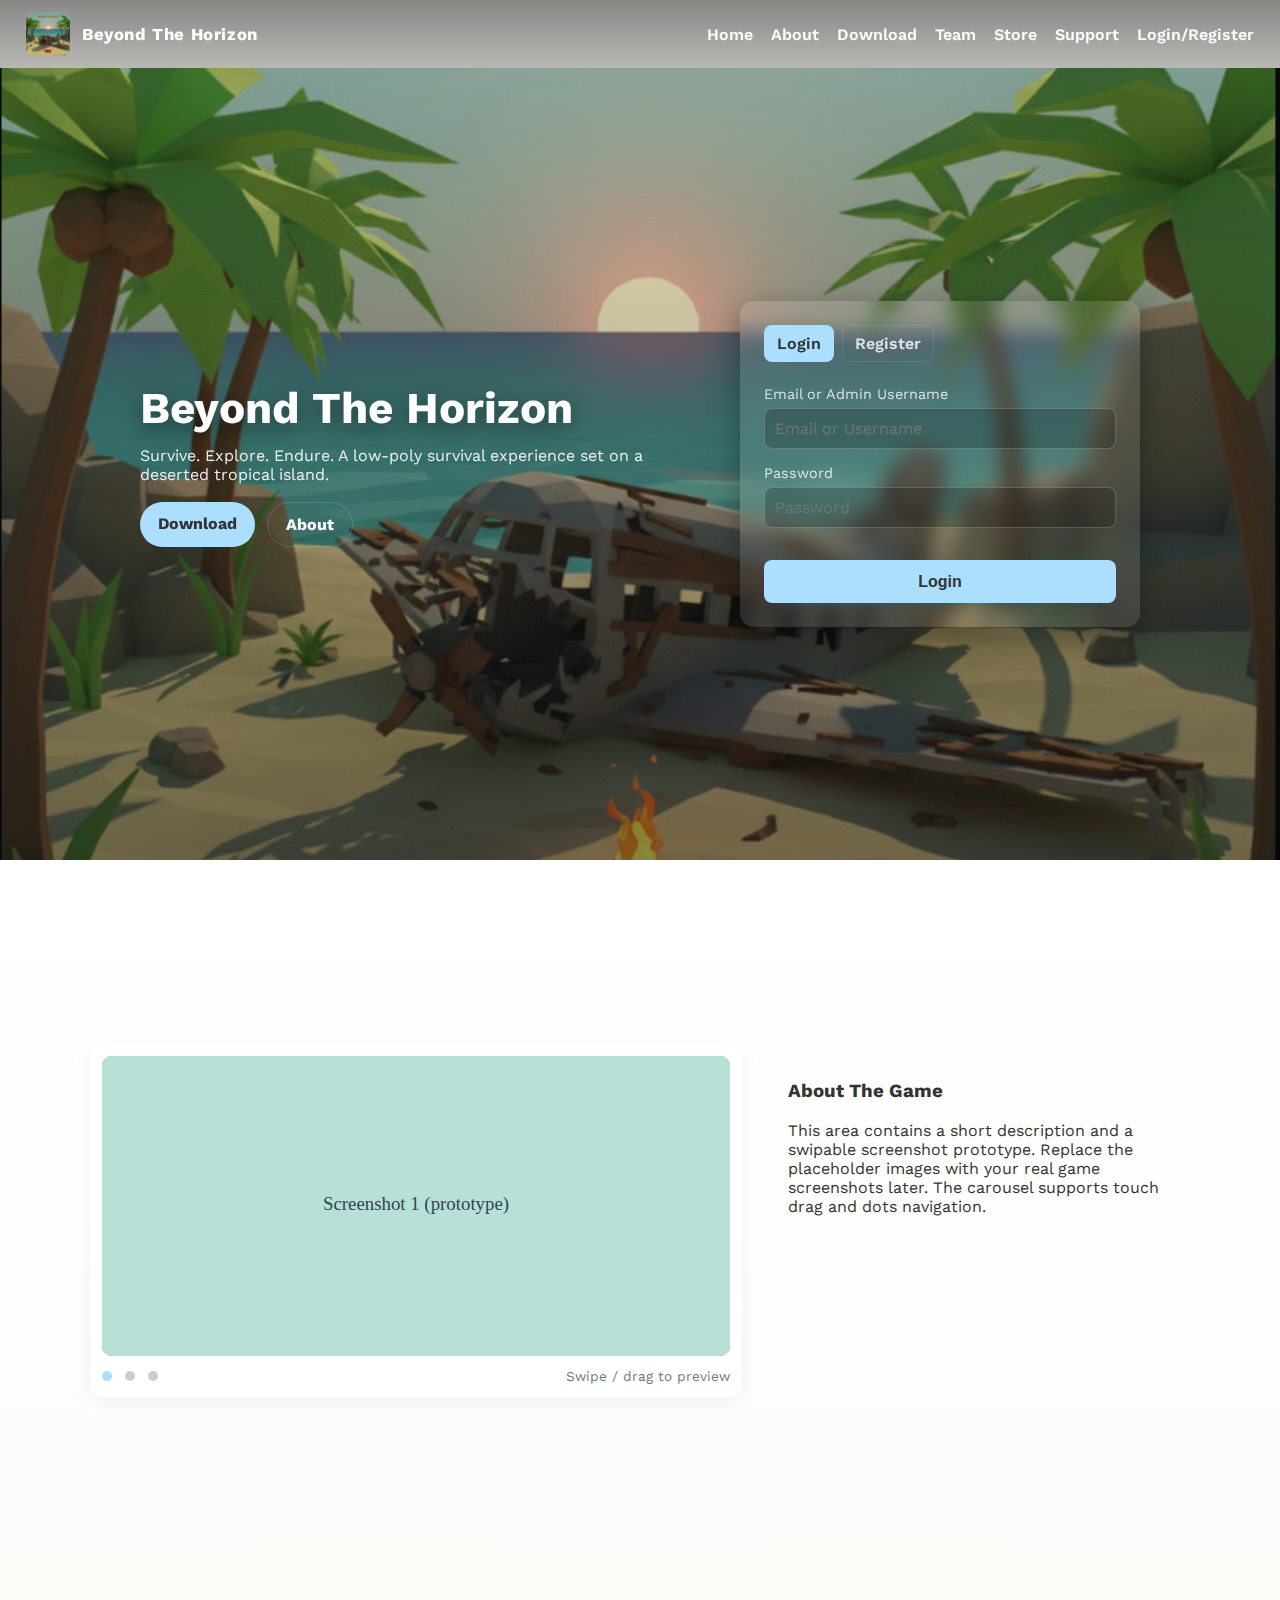
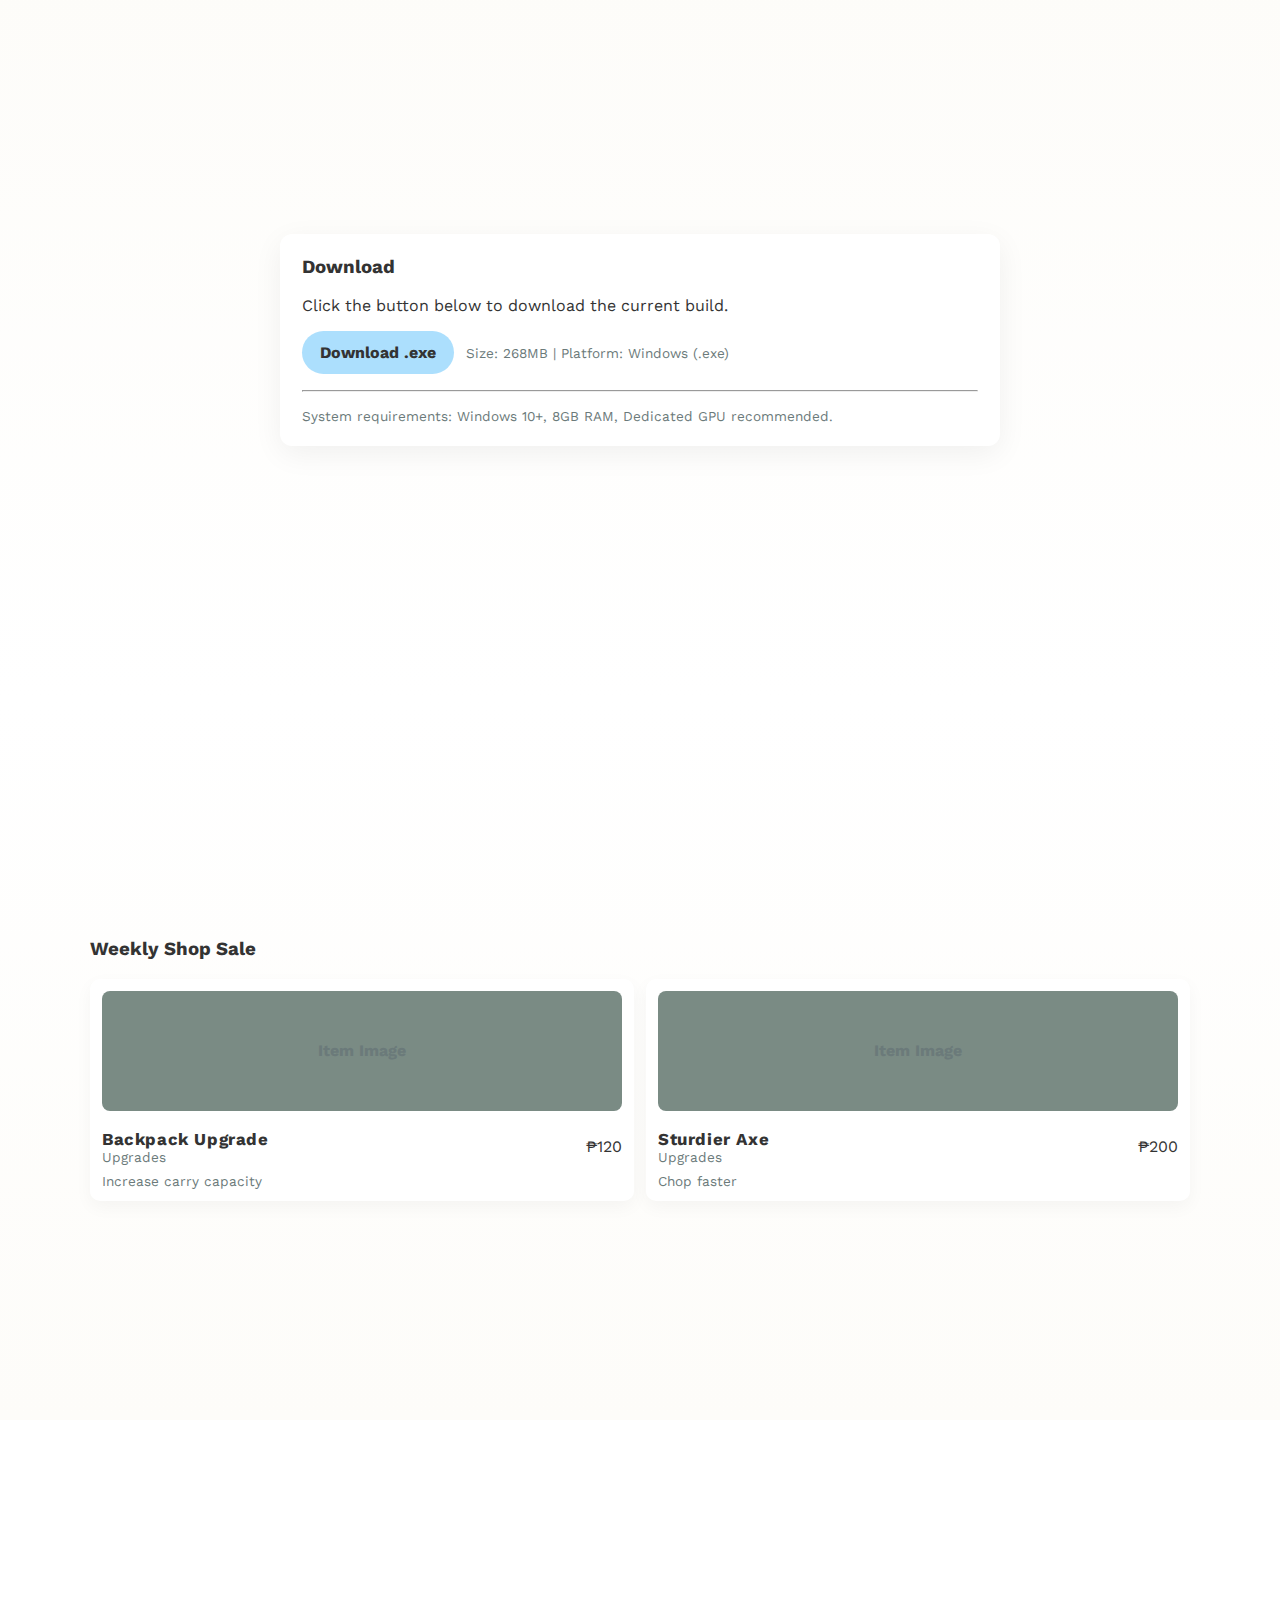
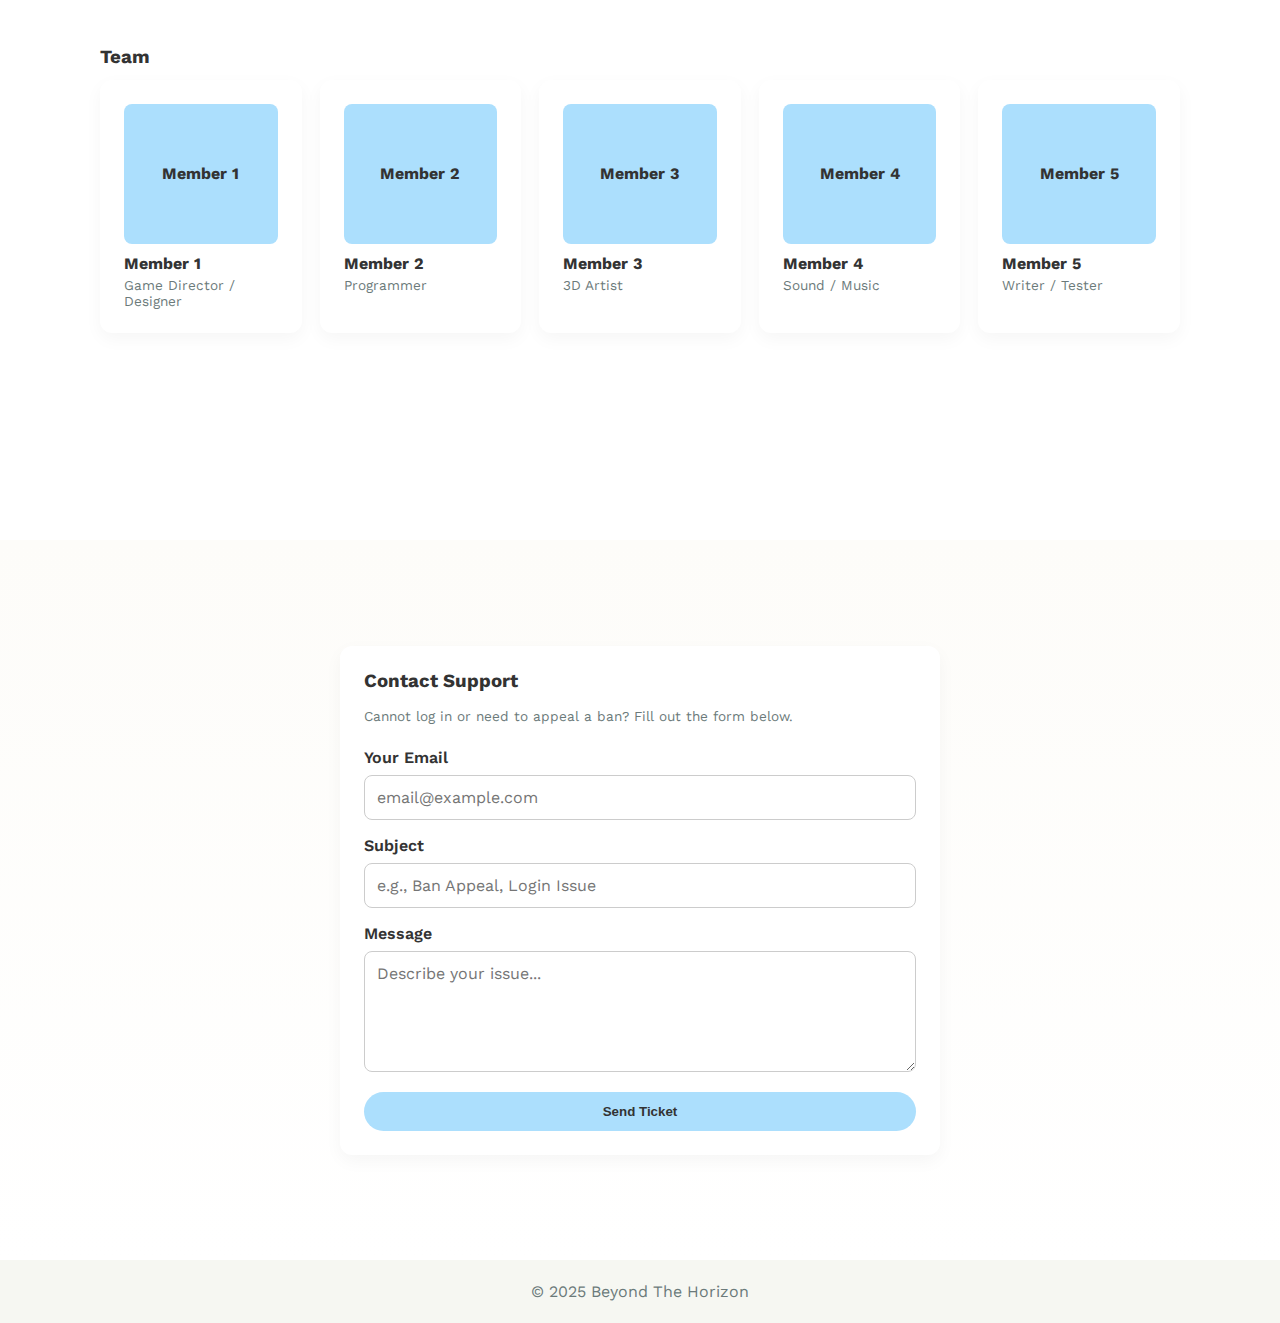
<file: index.html>
<!doctype html>
<html lang="en">
<head>
  <meta charset="utf-8" />
  <meta name="viewport" content="width=device-width,initial-scale=1" />
  <title>Beyond The Horizon — Prototype</title>

  <link href="https://fonts.googleapis.com/css2?family=Work+Sans:wght@300;400;600;700&display=swap" rel="stylesheet">

  <link rel="stylesheet" href="style.css">

</head>
<body>

<header>
  <div class="brand">
    <div class="logo"><img src="31c8992d-2769-4d59-b94e-c34d25aae94b.png" alt="logo"></div>
    <div class="title">Beyond The Horizon</div>
  </div>
  <nav>
    <ul>
      <li><a href="#home">Home</a></li>
      <li><a href="#about">About</a></li>
      <li><a href="#download">Download</a></li>
      <li><a href="#team">Team</a></li>
      <li><a href="#store">Store</a></li>
      <li><a href="#support">Support</a></li> <li><a href="login.html">Login/Register</a></li> 
    </ul>
  </nav>
</header>

<main>
  <section id="home">
    <div class="hero-inner">
      <div class="hero-copy">
        <h1>Beyond The Horizon</h1>
        <p>Survive. Explore. Endure. A low‑poly survival experience set on a deserted tropical island.</p>
        <div class="hero-cta">
          <a class="btn btn-primary" href="#download" id="cta-download">Download</a>
          <a class="btn btn-ghost" href="#about">About</a>
        </div>
      </div>

      <div class="hero-auth-panel">
        <div class="tabs">
          <div class="tab active" id="heroLoginTab">Login</div>
          <div class="tab" id="heroRegisterTab">Register</div>
        </div>

        <form id="heroLoginForm" class="active">
          <div class="field">
            <label for="heroLoginEmail">Email or Admin Username</label>
            <input type="text" id="heroLoginEmail" placeholder="Email or Username" required>
          </div>
          <div class="field">
            <label for="heroLoginPassword">Password</label>
            <input type="password" id="heroLoginPassword" placeholder="Password" required>
          </div>
          <button type="submit">Login</button>
        </form>

        <form id="heroRegisterForm">
          <div class="field">
            <label for="heroRegisterEmail">Email</label>
            <input type="email" id="heroRegisterEmail" placeholder="your@email.com" required>
          </div>
          <div class="field">
            <label for="heroRegisterUsername">Username (IGN)</label>
            <input type="text" id="heroRegisterUsername" placeholder="Your In-Game Name" required>
          </div>
           <div class="field">
            <label for="heroRegisterPhone">Phone Number (Optional)</label>
            <input type="tel" id="heroRegisterPhone" placeholder="Your Phone Number">
          </div>
          <div class="field">
            <label for="heroRegisterPassword">Password</label>
            <input type="password"id="heroRegisterPassword" placeholder="Password" required>
          </div>
          <button type="submit">Register</button>
        </form>
      </div>

    </div>
  </section>

  <section id="about">
    <div class="about-inner">
      <div>
        <div class="carousel">
          <div class="slides" id="slides">
            <img src="data:image/svg+xml;utf8,<svg xmlns='http://www.w3.org/2000/svg' width='1200' height='700'><rect width='100%' height='100%' fill='%23b7e0d7'/><text x='50%' y='50%' dominant-baseline='middle' text-anchor='middle' font-size='36' fill='%23345'>Screenshot 1 (prototype)</text></svg>" alt="s1" style="transform:translateX(0)">
            <img src="data:image/svg+xml;utf8,<svg xmlns='http://www.w3.org/2000/svg' width='1200' height='700'><rect width='100%' height='100%' fill='%23e8f3ef'/><text x='50%' y='50%' dominant-baseline='middle' text-anchor='middle' font-size='36' fill='%23345'>Screenshot 2 (prototype)</text></svg>" alt="s2" style="transform:translateX(100%)">
            <img src="data:image/svg+xml;utf8,<svg xmlns='http://www.w3.org/2000/svg' width='1200' height='700'><rect width='100%' height='100%' fill='%23d6f0e8'/><text x='50%' y='50%' dominant-baseline='middle' text-anchor='middle' font-size='36' fill='%23345'>Screenshot 3 (prototype)</text></svg>" alt="s3" style="transform:translateX(200%)">
          </div>
          <div class="carousel-controls">
            <div>
              <span class="dot active" data-index="0"></span>
              <span class="dot" data-index="1"></span>
              <span class="dot" data-index="2"></span>
            </div>
            <div><small class="small-muted">Swipe / drag to preview</small></div>
          </div>
        </div>
      </div>
      <div class="about-text">
        <h3>About The Game</h3>
        <p>This area contains a short description and a swipable screenshot prototype. Replace the placeholder images with your real game screenshots later. The carousel supports touch drag and dots navigation.</p>
      </div>
    </div>
  </section>

  <section id="download">
    <div class="download-card">
      <h3>Download</h3>
      <p>Click the button below to download the current build.  </p>
      <div style="display:flex;gap:12px;margin-top:14px;align-items:center">
        <a class="btn btn-primary" id="download-button" data-href="https://github.com/bthncstcaps-star/BTH/releases/download/v1.0/Beyond.The.Horizon.Cloud.+.Simple.presentation.exe">Download .exe</a>
        <div class="small-muted">Size: 268MB | Platform: Windows (.exe)</div>
      </div>
      <hr style="margin:16px 0">
      <div class="small-muted">System requirements: Windows 10+, 8GB RAM, Dedicated GPU recommended.</div>
    </div>
  </section>

  <section id="store">
    <div class="store-grid">
      <div>
        <h3>Weekly Shop Sale</h3>
        <div style="margin-top:12px" class="items" id="store-items">
          </div>
      </div>
    </div>
  </section>
  
  <section id="team">
    <div style="max-width:1100px;width:100%;padding:10px">
      <h3 style="margin-bottom:12px">Team</h3>
      <div class="team-grid">
        <div class="card">
          <div class="member-avatar">Member 1</div>
          <h4 style="margin:10px 0 4px">Member 1</h4>
          <div class="small-muted">Game Director / Designer</div>
        </div>
        <div class="card">
          <div class="member-avatar">Member 2</div>
          <h4 style="margin:10px 0 4px">Member 2</h4>
          <div class="small-muted">Programmer</div>
        </div>
        <div class="card">
          <div class="member-avatar">Member 3</div>
          <h4 style="margin:10px 0 4px">Member 3</h4>
          <div class="small-muted">3D Artist</div>
        </div>
        <div class="card">
          <div class="member-avatar">Member 4</div>
          <h4 style="margin:10px 0 4px">Member 4</h4>
          <div class="small-muted">Sound / Music</div>
        </div>
        <div class="card">
          <div class="member-avatar">Member 5</div>
          <h4 style="margin:10px 0 4px">Member 5</h4>
          <div class="small-muted">Writer / Tester</div>
        </div>
      </div>
    </div>
  </section>

  <section id="support" style="background: linear-gradient(180deg, var(--section-bg-2), var(--section-bg-1));">
    <div class="card" style="max-width: 600px; width: 100%;">
      <h3>Contact Support</h3>
      <p class="small-muted" style="margin-bottom: 1.5rem;">Cannot log in or need to appeal a ban? Fill out the form below.</p>
      
      <form id="publicSupportForm">
        <div class="form-field">
          <label for="supportEmail">Your Email</label>
          <input type="email" id="supportEmail" placeholder="email@example.com" required>
        </div>
        <div class="form-field">
          <label for="supportSubject">Subject</label>
          <input type="text" id="supportSubject" placeholder="e.g., Ban Appeal, Login Issue" required>
        </div>
        <div class="form-field">
          <label for="supportMessage">Message</label>
          <textarea id="supportMessage.." rows="5" placeholder="Describe your issue..." required></textarea>
        </div>
        <button type="submit" class="btn btn-primary" style="width: 100%;">Send Ticket</button>
      </form>
    </div>
  </section>

</main>

<footer>
  © 2025 Beyond The Horizon 
</footer>

<script>
/* ================== Small JS app — Prototype ================== */
(function(){
  // Carousel logic (touch + dots)
  const slides = Array.from(document.querySelectorAll('#slides img'));
  const dots = Array.from(document.querySelectorAll('.dot'));
  let idx = 0; function show(i){
    idx = (i+slides.length)%slides.length;
    slides.forEach((s,j)=> s.style.transform = `translateX(${(j-idx)*100}%)`);
    dots.forEach((d,j)=> d.classList.toggle('active', j===idx));
  }
  dots.forEach(d=>d.addEventListener('click', ()=> show(parseInt(d.dataset.index))));
  show(0);

  // touch drag
  (function(){
    let startX=0,curX=0,dragging=false;
    const el = document.getElementById('slides');
    el.addEventListener('pointerdown',e=>{dragging=true;startX=e.clientX;el.setPointerCapture(e.pointerId)});
    el.addEventListener('pointermove',e=>{ if(!dragging) return; curX = e.clientX; let dx = curX-startX; slides.forEach((s,j)=>{ s.style.transition='none'; s.style.transform = `translateX(${(j-idx)*100 + (dx/ el.clientWidth)*100}%)` }) });
    el.addEventListener('pointerup',e=>{ if(!dragging) return; dragging=false; let dx = e.clientX - startX; slides.forEach(s=>s.style.transition='transform .45s ease'); if(dx < -80) show(idx+1); else if(dx > 80) show(idx-1); else show(idx); });
  })();

  // --- Store Showcase ---
  const storeEl = document.getElementById('store-items');
  const DEFAULT_ITEMS = [
    {id:'up1',name:'Backpack Upgrade',desc:'Increase carry capacity',price:120,cat:'Upgrades'},
    {id:'up2',name:'Sturdier Axe',desc:'Chop faster',price:200,cat:'Upgrades'},
  ];
  const SHOP_ITEMS = JSON.parse(localStorage.getItem('bth_shop_items') || JSON.stringify(DEFAULT_ITEMS));
  
  storeEl.innerHTML = ''; // Clear existing
  if (SHOP_ITEMS && SHOP_ITEMS.length > 0) {
      SHOP_ITEMS.forEach(it=>{
        const div = document.createElement('div'); div.className='item card';
        div.innerHTML = `<div class=\"item-image-placeholder\">Item Image</div><div style=\"display:flex;justify-content:space-between;align-items:center\"><div><div class=\"title\">${it.name}</div><div class=\"small-muted\">${it.cat || ''}</div></div><div style=\"text-align:right\">₱${it.price}</div></div><div class=\"small-muted\">${it.desc || ''}</div>`;
        storeEl.appendChild(div);
      });
  } else {
      storeEl.innerHTML = '<p class="small-muted">Shop items are being updated by the admin.</p>';
  }
  // --- End of Store ---

  // --- NEW: PUBLIC SUPPORT FORM LOGIC ---
  const supportForm = document.getElementById('publicSupportForm');
  supportForm.addEventListener('submit', (e) => {
    e.preventDefault();
    const email = document.getElementById('supportEmail').value;
    const subject = document.getElementById('supportSubject').value;
    const msg = document.getElementById('supportMessage').value;

    // Try to find username if user exists
    let ign = "Guest";
    const userData = JSON.parse(localStorage.getItem(email));
    if (userData && userData.username) ign = userData.username;

    const tickets = JSON.parse(localStorage.getItem('bth_tickets') || '[]');
    tickets.push({
      id: Date.now(),
      user: email,
      ign: ign, // Will show IGN if they have an account, or Guest
      subject: subject,
      message: msg,
      status: 'open',
      reply: null,
      date: new Date().toISOString()
    });
    
    localStorage.setItem('bth_tickets', JSON.stringify(tickets));
    alert('Ticket Sent! Our team will review it shortly.');
    supportForm.reset();
  });

  // --- Hero Auth Form Logic ---
    const heroLoginTab = document.getElementById('heroLoginTab');
    const heroRegisterTab = document.getElementById('heroRegisterTab');
    const heroLoginForm = document.getElementById('heroLoginForm');
    const heroRegisterForm = document.getElementById('heroRegisterForm');

    heroLoginTab.onclick = () => {
      heroLoginTab.classList.add('active');
      heroRegisterTab.classList.remove('active');
      heroLoginForm.classList.add('active');
      heroRegisterForm.classList.remove('active');
    };

    heroRegisterTab.onclick = () => {
      heroRegisterTab.classList.add('active');
      heroLoginTab.classList.remove('active');
      heroRegisterForm.classList.add('active');
      heroLoginForm.classList.remove('active');
    };

    // Register logic
    heroRegisterForm.addEventListener('submit', (e) => {
      e.preventDefault();
      const email = document.getElementById('heroRegisterEmail').value.trim();
      const username = document.getElementById('heroRegisterUsername').value.trim();
      const phone = document.getElementById('heroRegisterPhone').value.trim();
      const password = document.getElementById('heroRegisterPassword').value;

      if (!email || !username || !password) {
        alert('Please fill out all required fields (Email, Username, Password).');
        return;
      }
      
      if (localStorage.getItem(email)) {
        alert('An account with this email already exists.');
        return;
      }
      
      let isUsernameTaken = false;
      let isPhoneTaken = false;
      
      for (const key in localStorage) {
        if (!localStorage.hasOwnProperty(key) || key === 'loggedInUser' || key === 'bth_cart' || key === 'admin@bth.com' || key.startsWith('bth_')) {
          continue;
        }
        
        try {
          const userData = JSON.parse(localStorage.getItem(key));
          if (userData && userData.username && userData.username.toLowerCase() === username.toLowerCase()) {
            isUsernameTaken = true;
          }
          if (userData && userData.phone && userData.phone === phone && phone !== "") {
            isPhoneTaken = true;
          }
        } catch (err) {}
      }
      
      if (isUsernameTaken) {
        alert('This Username (IGN) is already taken. Please choose another.');
        return;
      }
      
      if (isPhoneTaken) {
        alert('This phone number is already registered to another account.');
        return;
      }
      
      const newUserData = {
        username: username, password: password, phone: phone,
        isVerified: false, isSuspended: false, payment: null,
        level: 1, inGameCurrency: 0, achievements: [], inventory: [] 
      };
      localStorage.setItem(email, JSON.stringify(newUserData));
      alert('Registration successful! You can now log in.');
      heroLoginTab.click(); // Switch to login tab
    });

    // Login logic
  heroLoginForm.addEventListener('submit', (e) => {
  e.preventDefault();
  const email = document.getElementById('heroLoginEmail').value; // This is now the username input
  const password = document.getElementById('heroLoginPassword').value;
  
  // --- 1. DEFINE ADMINS ---
  const ADMINS = ['Admin_Fritz', 'Admin_Jericho', 'Admin_Khen', 'Admin_Den', 'Admin_James', 'admin@bth.com'];

  // --- 2. CHECK ADMIN LOGIN ---
  // We assume admins enter their username in the "heroLoginEmail" field
  if (ADMINS.includes(email) && password === 'adminpass') {
    localStorage.setItem('loggedInUser', email);
    window.location.href = 'admin-dashboard.html';
    return;
  }
  
  // --- 3. PLAYER LOGIN ---
  const userData = JSON.parse(localStorage.getItem(email));

  if (userData && userData.password === password) {
    if (userData.isSuspended) {
      const reason = userData.banReason || "Violation of Terms of Service";
      alert(`ACCOUNT SUSPENDED\nReason: ${reason}\n\nPlease contact support.`);
      return;
    }
    localStorage.setItem('loggedInUser', email);
    window.location.href = 'player-dashboard.html';
  } else {
    alert('Invalid credentials.');
  }
});
  // --- End Hero Auth Form Logic ---


  // make header nav links smooth
  document.querySelectorAll('nav a').forEach(a=>{
    a.addEventListener('click', e=>{
      const href = a.getAttribute('href');
      if (href.startsWith('#')) {
        e.preventDefault(); 
        const target = document.querySelector(href); 
        if(target) target.scrollIntoView({behavior:'smooth',block:'start'});
      }
    });
  });

  // download button placeholder behavior
  document.getElementById('download-button').addEventListener('click', function(e){
    const href = this.dataset.href; if(!href||href==='#'){ alert('Replace this button\'s data-href with your hosted .exe link (Itch.io, Drive, etc.)'); return; }
    location.href = href;
  });

})();
</script>
</body>
</html>
</file>
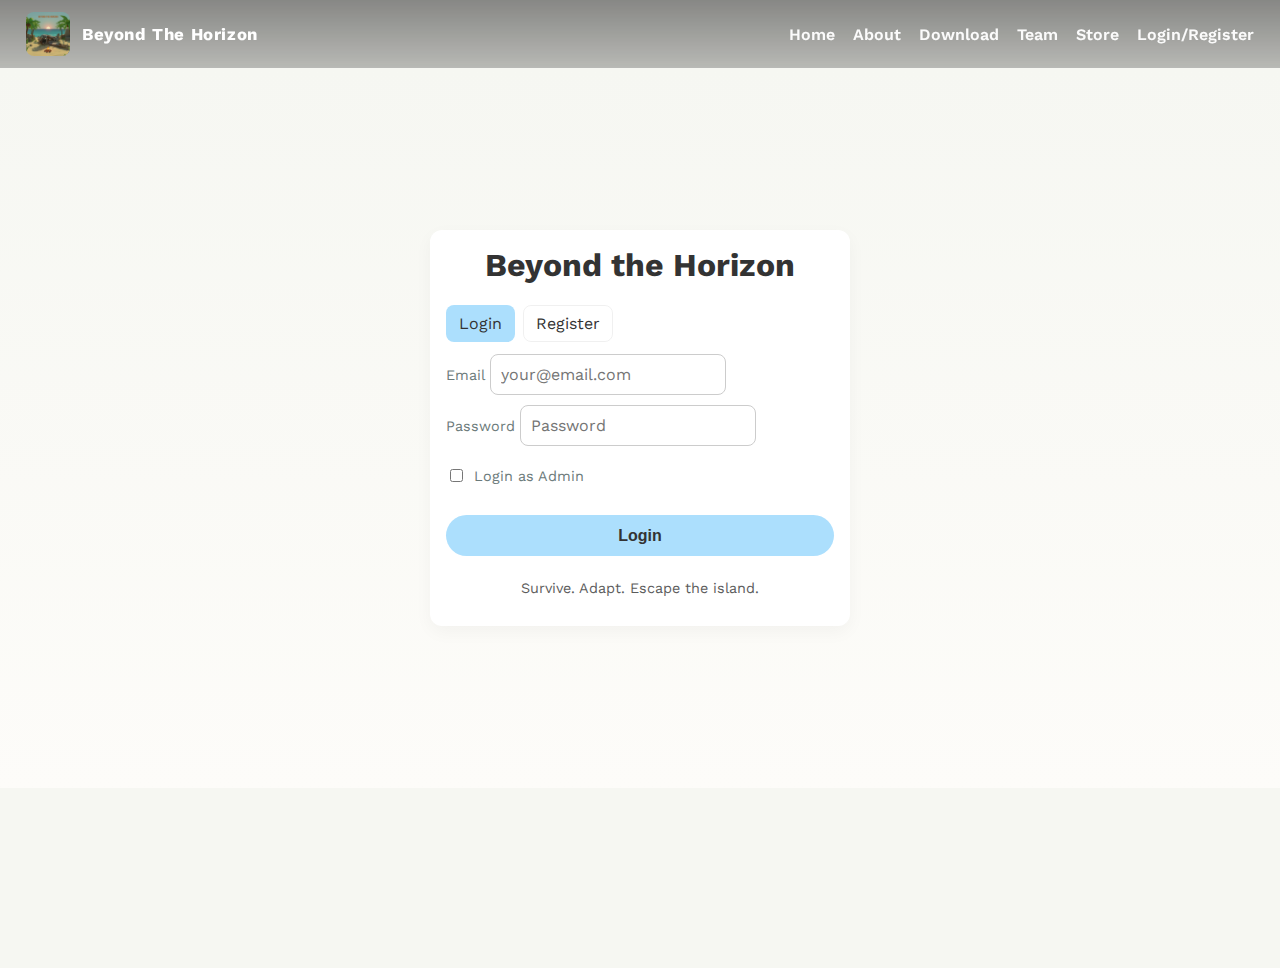
<file: admin-dashboard.html>
<!DOCTYPE html>
<html lang="en">
<head>
  <meta charset="UTF-8">
  <meta name="viewport" content="width=device-width, initial-scale=1.0">
  <title>Admin Dashboard</title>
  <link href="https://fonts.googleapis.com/css2?family=Work+Sans:wght@300;400;600;700&display=swap" rel="stylesheet">

  <link rel="stylesheet" href="style.css">

</head>
<body>

  <div class="dashboard-container">
    
    <aside class="sidebar">
      <div class="sidebar-user">
        Admin Panel
      </div>
      <nav>
        <button class="sidebar-nav-btn active" data-tab="dashboard">Dashboard</button>
        <button class="sidebar-nav-btn" data-tab="users">User List</button>
        <button class="sidebar-nav-btn" data-tab="shop">Shop Manager</button>
        <button class="sidebar-nav-btn" data-tab="transactions">Transaction Log</button>
        <button class="sidebar-nav-btn" data-tab="announcements">Game Announcements</button>
        <button class="sidebar-nav-btn" data-tab="tickets">Support Tickets</button>
        <button class="sidebar-nav-btn" data-tab="codes">Promo Codes</button>
      </nav>
    </aside>
    
    <div class="main-content-wrapper">
      
      <header class="top-bar">
        <div id="top-bar-title" style="font-weight: 600; font-size: 1.2rem;">Dashboard</div>
        <button id="logoutBtn" class="btn" style="background: var(--sunset); color: #fff; padding: 8px 14px; margin: 0; font-size: 0.9rem;">Logout</button>
      </header>
      
      <main class="content-area">
        
        <section id="page-dashboard" class="dashboard-page active">
          <div class="content-grid">
            <div class="stat-card">
              <h3>Total Users</h3>
              <div class="stat-value" id="stat-total-users">0</div>
            </div>
            <div class="stat-card">
              <h3>Verified Users</h3>
              <div class="stat-value" id="stat-verified-users">0</div>
            </div>
            <div class="stat-card">
              <h3>Total Sales</h3>
              <div class="stat-value" id="stat-total-sales">₱0</div>
            </div>
          </div>
        </section>
        
        <section id="page-users" class="dashboard-page">
          <div style="display: flex; justify-content: space-between; align-items: center;">
            <h2>Registered Users (<span id="user-count">0</span>)</h2>
            <button id="create-user-btn" class="btn btn-primary">Create New User</button>
          </div>
          <div class="filter-bar">
            <input type="search" id="user-search" placeholder="Search Email or IGN...">
          </div>
          <div class="card" style="padding: 0;">
            <div style="overflow-x: auto;">
              <table id="user-table">
                <thead>
                  <tr>
                    <th>Email (Account)</th>
                    <th>Username (IGN)</th>
                    <th>Status</th>
                    <th>Payment Verified</th>
                    <th>Actions</th>
                  </tr>
                </thead>
                <tbody id="user-table-body"></tbody>
              </table>
            </div>
          </div>
        </section>
        
        <section id="page-shop" class="dashboard-page">
          <div style="display: flex; justify-content: space-between; align-items: center;">
            <h2>Shop Manager</h2>
            <button id="create-item-btn" class="btn btn-primary">Create New Item</button>
          </div>
          <div class="card" style="padding: 0;">
            <div style="overflow-x: auto;">
              <table id="item-table">
                <thead>
                  <tr>
                    <th>Item ID</th>
                    <th>Name</th>
                    <th>Price</th>
                    <th>Category</th>
                    <th>Actions</th>
                  </tr>
                </thead>
                <tbody id="item-table-body"></tbody>
              </table>
            </div>
          </div>
        </section>
        
        <section id="page-transactions" class="dashboard-page">
          <h2>Transaction Log</h2>
          <div class="filter-bar">
            <input type="search" id="transaction-search" placeholder="Search Email or Item Name...">
          </div>
          <div class="card" style="padding: 0;">
            <div style="overflow-x: auto;">
              <table id="transaction-table">
                <thead>
                  <tr>
                    <th>Date</th>
                    <th>User Email</th>
                    <th>Item Name</th>
                    <th>Description</th>
                    <th>Amount</th>
                    <th>Method</th>
                    <th>Account #</th>
                    <th>Actions</th>
                  </tr>
                </thead>
                <tbody id="transaction-table-body"></tbody>
              </table>
            </div>
          </div>
        </section>
        
        <section id="page-announcements" class="dashboard-page">
          <h2>Game Announcements</h2>
          <div class="card">
            <div class="form-field">
              <label for="announcement-text">Post a message to all players (Leave blank to hide)</label>
              <textarea id="announcement-text" rows="5"></textarea>
            </div>
            <button id="save-announcement-btn" class="btn btn-primary">Save Announcement</button>
            
            <div id="announcement-display" class="announcement-display" style="display: none;">
              <h4>Current Announcement</h4>
              <p id="current-announcement-text"></p>
              <div id="current-announcement-meta" class="meta"></div>
            </div>
          </div>
        </section>

        <section id="page-tickets" class="dashboard-page">
          <h2>Support Tickets</h2>
          <div class="card"><div style="overflow-x:auto"><table id="tickets-table">
            <thead><tr><th>Date</th><th>User</th><th>Subject</th><th>Status</th><th>Action</th></tr></thead>
            <tbody id="tickets-body"></tbody>
          </table></div></div>
        </section>

        <section id="page-codes" class="dashboard-page">
          <h2>Promo Code Manager</h2>
          <div class="card" style="margin-bottom:1rem">
            <h3>Create Code</h3>
            <div style="display:flex; gap:10px; flex-wrap:wrap">
              <input id="new-code-str" placeholder="Code (e.g. FREE100)">
              <select id="new-code-type"><option value="currency">Currency</option></select>
              <input id="new-code-val" type="number" placeholder="Value (Amount)">
              <input id="new-code-uses" type="number" placeholder="Max Uses">
              <button class="btn btn-primary" onclick="createCode()">Create</button>
            </div>
          </div>
          <div class="card"><table id="codes-table"><thead><tr><th>Code</th><th>Value</th><th>Uses Left</th><th>Action</th></tr></thead><tbody id="codes-body"></tbody></table></div>
        </section>
        
      </main>
      
    </div>
    
  </div>
  
  <div class="modal-overlay" id="user-modal">
    <div class="modal-content">
      <div class="modal-header">
        <h3 id="modal-title">Edit User</h3>
        <button class="modal-close" id="user-modal-close-btn">×</button>
      </div>
      <form id="user-form">
        <input type="hidden" id="modal-original-email">
        <div class="form-field">
          <label for="modal-email">Email</label>
          <input type="email" id="modal-email" required>
        </div>
        <div class="form-field">
          <label for="modal-username">Username (IGN)</label>
          <input type="text" id="modal-username" required>
        </div>
        <div class="form-field">
          <label for="modal-password">New Password</label>
          <input type="password" id="modal-password" placeholder="Leave blank to keep unchanged">
        </div>
        <div class="form-field">
          <label for="modal-phone">Phone Number</label>
          <input type="tel" id="modal-phone">
        </div>
        <hr style="margin: 1.5rem 0;">
        <div class="form-field">
          <label for="modal-level">Level</label>
          <input type="number" id="modal-level" value="1">
        </div>
        <div class="form-field">
          <label for="modal-currency">In-Game Currency</label>
          <input type="number" id="modal-currency" value="0">
        </div>
        <hr style="margin: 1.5rem 0;">
        <div class="form-field-check">
          <input type="checkbox" id="modal-verified">
          <label for="modal-verified">Payment Verified</label>
        </div>
        <div class="form-field">
          <label for="modal-gcash-name">GCash Name</label>
          <input type="text" id="modal-gcash-name">
        </div>
        <div class="form-field">
          <label for="modal-gcash-number">GCash Number</label>
          <input type="tel" id="modal-gcash-number">
        </div>
        <hr style="margin: 1.5rem 0;">
        <div class="form-field-check">
          <input type="checkbox" id="modal-suspended">
          <label for="modal-suspended">Account Suspended</label>
        </div>
        
        <hr style="margin: 1.5rem 0;">
        <h4 style="margin-top:0">Admin Actions</h4>
        <div class="form-field">
          <label>Ban Reason (Shown to user if suspended)</label>
          <input type="text" id="modal-ban-reason" placeholder="e.g. Hacking">
        </div>
        <div class="form-field">
          <label>Inventory Data (Advanced - JSON)</label>
          <textarea id="modal-inventory-json" rows="3" style="font-family:monospace; font-size:0.8rem"></textarea>
        </div>

        <div style="display: flex; justify-content: flex-end; gap: 10px; margin-top: 1.5rem;">
          <button type="button" class="btn" id="user-modal-cancel-btn">Cancel</button>
          <button type="submit" class="btn btn-primary" id="modal-save-btn">Save Changes</button>
        </div>
      </form>
    </div>
  </div>
  
  <div class="modal-overlay" id="item-modal">
    <div class="modal-content">
      <div class="modal-header">
        <h3 id="item-modal-title">Create Item</h3>
        <button class="modal-close" id="item-modal-close-btn">×</button>
      </div>
      <form id="item-form">
        <input type="hidden" id="modal-original-item-id">
        <div class="form-field">
          <label for="modal-item-id">Item ID (Unique, e.g., "bp_upgrade_1")</label>
          <input type="text" id="modal-item-id" required>
        </div>
        <div class="form-field">
          <label for="modal-item-name">Item Name</label>
          <input type="text" id="modal-item-name" required>
        </div>
        <div class="form-field">
          <label for="modal-item-desc">Description</label>
          <input type="text" id="modal-item-desc">
        </div>
        <div class="form-field">
          <label for="modal-item-price">Price</label>
          <input type="number" id="modal-item-price" required>
        </div>
        <div class="form-field">
          <label for="modal-item-cat">Category</label>
          <input type="text" id="modal-item-cat" placeholder="e.g., Upgrades">
        </div>
        
        <div style="display: flex; justify-content: flex-end; gap: 10px; margin-top: 1.5rem;">
          <button type="button" class="btn" id="item-modal-cancel-btn">Cancel</button>
          <button type="submit" class="btn btn-primary">Save Item</button>
        </div>
      </form>
    </div>
  </div>


  <script>
    // --- Auth Check ---
  const loggedInUser = localStorage.getItem('loggedInUser');
  const ADMINS = ['Admin_Fritz', 'Admin_Jericho', 'Admin_Khen', 'Admin_Den', 'Admin_James', 'admin@bth.com'];

  // If the current user is NOT in the admin list, kick them out
  if (!ADMINS.includes(loggedInUser)) {
    window.location.href = 'login.html';
  }
  
    // Update Sidebar Name
    document.querySelector('.sidebar-user').textContent = loggedInUser; // Shows "Admin_Fritz" in sidebar

    // --- Logout Logic ---
    document.getElementById('logoutBtn').onclick = () => {
      localStorage.removeItem('loggedInUser');
      window.location.href = 'index.html'; 
    };

    // --- Initialize Data ---
    if (!localStorage.getItem('bth_shop_items')) {
      localStorage.setItem('bth_shop_items', JSON.stringify([
        {id:'up1',name:'Backpack Upgrade',desc:'Increase carry capacity',price:120,cat:'Upgrades'},
        {id:'up2',name:'Sturdier Axe',desc:'Chop faster',price:200,cat:'Upgrades'},
      ]));
    }
    if (!localStorage.getItem('bth_transactions')) {
      localStorage.setItem('bth_transactions', JSON.stringify([]));
    }
    if (!localStorage.getItem('bth_announcement')) {
      localStorage.setItem('bth_announcement', JSON.stringify({ message: 'Welcome to the prototype! More updates coming soon.', timestamp: new Date().toISOString() }));
    }
    
    // --- Tab Switching Logic ---
    const navButtons = document.querySelectorAll('.sidebar-nav-btn');
    const contentPages = document.querySelectorAll('.dashboard-page');
    const topBarTitle = document.getElementById('top-bar-title');
    
    navButtons.forEach(btn => {
      btn.addEventListener('click', () => {
        const tab = btn.dataset.tab;
        topBarTitle.textContent = btn.textContent;
        navButtons.forEach(b => b.classList.remove('active'));
        btn.classList.add('active');
        contentPages.forEach(page => {
          page.classList.toggle('active', page.id === `page-${tab}`);
        });
        
        // Refresh data when switching
        if (tab === 'dashboard') loadDashboardStats();
        if (tab === 'users') loadUserTable();
        if (tab === 'shop') loadItemTable();
        if (tab === 'transactions') loadTransactionTable();
        if (tab === 'announcements') loadAnnouncement();
        if (tab === 'tickets') loadTickets();
        if (tab === 'codes') loadCodes();
      });
    });

    // --- Modal Elements ---
    const userModal = document.getElementById('user-modal');
    const userForm = document.getElementById('user-form');
    const itemModal = document.getElementById('item-modal');
    const itemForm = document.getElementById('item-form');
    const modalTitle = document.getElementById('modal-title'); // Define modalTitle

    // User Modal Fields
    const modalOriginalEmail = document.getElementById('modal-original-email');
    const modalEmail = document.getElementById('modal-email');
    const modalUsername = document.getElementById('modal-username');
    const modalPassword = document.getElementById('modal-password');
    const modalPhone = document.getElementById('modal-phone');
    const modalLevel = document.getElementById('modal-level');
    const modalCurrency = document.getElementById('modal-currency');
    const modalVerified = document.getElementById('modal-verified');
    const modalGcashName = document.getElementById('modal-gcash-name');
    const modalGcashNumber = document.getElementById('modal-gcash-number');
    const modalSuspended = document.getElementById('modal-suspended');
    
    // Item Modal Fields
    const modalOriginalItemID = document.getElementById('modal-original-item-id');
    const modalItemID = document.getElementById('modal-item-id');
    const modalItemName = document.getElementById('modal-item-name');
    const modalItemDesc = document.getElementById('modal-item-desc');
    const modalItemPrice = document.getElementById('modal-item-price');
    const modalItemCat = document.getElementById('modal-item-cat');

    // --- Modal Close Logic ---
    const closeUserModal = () => { userModal.style.display = 'none'; userForm.reset(); };
    document.getElementById('user-modal-close-btn').onclick = closeUserModal;
    document.getElementById('user-modal-cancel-btn').onclick = closeUserModal;

    const closeItemModal = () => { itemModal.style.display = 'none'; itemForm.reset(); };
    document.getElementById('item-modal-close-btn').onclick = closeItemModal;
    document.getElementById('item-modal-cancel-btn').onclick = closeItemModal;

    // --- Helper: Get All Player Data ---
    function getAllPlayers() {
      let players = [];
      for (const key in localStorage) {
        if (key === 'loggedInUser' || key === 'bth_cart' || key === 'admin@bth.com' || key.startsWith('bth_') || !localStorage.hasOwnProperty(key)) {
          continue;
        }
        try {
          const data = JSON.parse(localStorage.getItem(key));
          if (data && data.password) { 
            players.push({ email: key, ...data });
          }
        } catch (e) {}
      }
      return players;
    }
    
    function censorNumber(number) {
        if (!number || number.length <= 4) return number || '';
        return '*'.repeat(number.length - 4) + number.slice(-4);
    }

    // --- 1. Dashboard Page Logic ---
    function loadDashboardStats() {
      const players = getAllPlayers();
      const transactions = JSON.parse(localStorage.getItem('bth_transactions'));
      
      const totalUsers = players.length;
      const verifiedUsers = players.filter(p => p.isVerified).length;
      const totalSales = transactions.reduce((sum, tx) => sum + (tx.amount || 0), 0); 
      
      document.getElementById('stat-total-users').textContent = totalUsers;
      document.getElementById('stat-verified-users').textContent = verifiedUsers;
      document.getElementById('stat-total-sales').textContent = `₱${totalSales}`;
    }

    // --- 2. User List Page Logic ---
    const userTableBody = document.getElementById('user-table-body');
    const userCountEl = document.getElementById('user-count');
    const userSearchInput = document.getElementById('user-search');
    
    document.getElementById('create-user-btn').addEventListener('click', () => {
      modalTitle.textContent = 'Create New User';
      modalOriginalEmail.value = ''; 
      modalEmail.readOnly = false;
      userForm.reset();
      userModal.style.display = 'flex';
    });

    function openEditModal(email) {
      const userData = JSON.parse(localStorage.getItem(email));
      if (!userData) return;
      
      modalTitle.textContent = 'Edit User';
      modalOriginalEmail.value = email; 
      modalEmail.value = email;
      modalEmail.readOnly = true; 
      
      modalUsername.value = userData.username || '';
      modalPassword.value = ''; 
      modalPassword.placeholder = "Leave blank to keep unchanged";
      modalPhone.value = userData.phone || '';
      modalLevel.value = userData.level || 1;
      modalCurrency.value = userData.inGameCurrency || 0;
      modalVerified.checked = userData.isVerified || false;
      modalSuspended.checked = userData.isSuspended || false;
      modalGcashName.value = (userData.payment && userData.payment.name) || '';
      modalGcashNumber.value = (userData.payment && userData.payment.number) || '';
      
      // NEW: Populate Admin Fields
      document.getElementById('modal-ban-reason').value = userData.banReason || '';
      document.getElementById('modal-inventory-json').value = JSON.stringify(userData.inventory || []);
      
      userModal.style.display = 'flex';
    }

    userForm.addEventListener('submit', (e) => {
      e.preventDefault();
      
      const email = modalEmail.value;
      const originalEmail = modalOriginalEmail.value;
      const isNewUser = (originalEmail === '');
      
      let userData = isNewUser ? {} : JSON.parse(localStorage.getItem(originalEmail));
      
      if (isNewUser && localStorage.getItem(email)) {
        alert('A user with this email already exists.');
        return;
      }
      
      if (!isNewUser && !userData) {
          alert('Error: Could not find original user data.');
          return;
      }
      
      userData.username = modalUsername.value;
      userData.phone = modalPhone.value;
      userData.isVerified = modalVerified.checked;
      userData.isSuspended = modalSuspended.checked;
      userData.level = parseInt(modalLevel.value) || 1;
      userData.inGameCurrency = parseInt(modalCurrency.value) || 0;
      
      if (modalPassword.value) {
        userData.password = modalPassword.value;
      } else if (isNewUser) {
        alert('A password is required for new users.');
        return;
      } else if (!userData.password) {
        alert('Error: Could not save user without a password.');
        return;
      }
      
      userData.payment = {
        method: 'GCash', 
        name: modalGcashName.value,
        number: modalGcashNumber.value
      };
      
      // NEW: Save Admin Fields
      userData.banReason = document.getElementById('modal-ban-reason').value;
      try {
        const invData = document.getElementById('modal-inventory-json').value;
        if(invData) userData.inventory = JSON.parse(invData);
      } catch(e) {
        alert('Invalid Inventory JSON. Saving skipped for inventory.');
        return; 
      }
      
      localStorage.setItem(email, JSON.stringify(userData));
      
      closeUserModal();
      loadUserTable(); 
    });
    
    function deleteUser(email) {
      if (!confirm(`Are you sure you want to delete the user: ${email}? This action cannot be undone.`)) {
        return;
      }
      localStorage.removeItem(email);
      loadUserTable(); 
    }

    function loadUserTable() {
      const searchTerm = userSearchInput.value.toLowerCase();
      let players = getAllPlayers();
      
      if (searchTerm) {
        players = players.filter(player => 
          player.email.toLowerCase().includes(searchTerm) || 
          (player.username && player.username.toLowerCase().includes(searchTerm))
        );
      }
      
      userTableBody.innerHTML = ''; 
      userCountEl.textContent = players.length; 
      
      players.forEach(player => {
        const row = userTableBody.insertRow();
        row.insertCell(0).textContent = player.email;
        row.insertCell(1).textContent = player.username || 'N/A';
        
        const statusCell = row.insertCell(2);
        statusCell.textContent = player.isSuspended ? 'Suspended' : 'Active';
        statusCell.style.color = player.isSuspended ? 'var(--sunset)' : 'green';
        
        row.insertCell(3).textContent = player.isVerified ? 'Yes' : 'No';
        
        const actionsCell = row.insertCell(4);
        actionsCell.className = 'actions';
        actionsCell.innerHTML = `
          <button class="btn btn-small btn-primary edit-btn" data-email="${player.email}">Edit</button>
          <button class="btn btn-small btn-danger delete-btn" data-email="${player.email}">Delete</button>
        `;
      });
    }
    
    userSearchInput.addEventListener('input', loadUserTable); 
    
    userTableBody.addEventListener('click', (e) => {
      const email = e.target.dataset.email;
      if (!email) return;
      if (e.target.classList.contains('edit-btn')) openEditModal(email);
      if (e.target.classList.contains('delete-btn')) deleteUser(email);
    });

    // --- 3. Shop Manager Logic ---
    const itemTableBody = document.getElementById('item-table-body');
    
    function loadItemTable() {
      const items = JSON.parse(localStorage.getItem('bth_shop_items') || '[]');
      itemTableBody.innerHTML = '';
      items.forEach(item => {
        const row = itemTableBody.insertRow();
        row.insertCell(0).textContent = item.id;
        row.insertCell(1).textContent = item.name;
        row.insertCell(2).textContent = `₱${item.price}`;
        row.insertCell(3).textContent = item.cat || 'N/A';
        const actionsCell = row.insertCell(4);
        actionsCell.className = 'actions';
        actionsCell.innerHTML = `
          <button class="btn btn-small btn-primary edit-item-btn" data-id="${item.id}">Edit</button>
          <button class="btn btn-small btn-danger delete-item-btn" data-id="${item.id}">Delete</button>
        `;
      });
    }
    
    document.getElementById('create-item-btn').addEventListener('click', () => {
      itemForm.reset();
      modalOriginalItemID.value = ''; 
      modalItemID.readOnly = false;
      document.getElementById('item-modal-title').textContent = 'Create New Item';
      itemModal.style.display = 'flex';
    });
    
    itemTableBody.addEventListener('click', (e) => {
      const id = e.target.dataset.id;
      if (!id) return;
      
      let items = JSON.parse(localStorage.getItem('bth_shop_items'));
      
      if (e.target.classList.contains('edit-item-btn')) {
        const item = items.find(i => i.id === id);
        if (item) {
          modalOriginalItemID.value = item.id;
          modalItemID.value = item.id;
          modalItemID.readOnly = true;
          modalItemName.value = item.name;
          modalItemDesc.value = item.desc;
          modalItemPrice.value = item.price;
          modalItemCat.value = item.cat;
          document.getElementById('item-modal-title').textContent = 'Edit Item';
          itemModal.style.display = 'flex';
        }
      }
      
      if (e.target.classList.contains('delete-item-btn')) {
        if (confirm(`Are you sure you want to delete item: ${id}?`)) {
          items = items.filter(i => i.id !== id);
          localStorage.setItem('bth_shop_items', JSON.stringify(items));
          loadItemTable();
        }
      }
    });

    itemForm.addEventListener('submit', (e) => {
      e.preventDefault();
      
      const id = modalItemID.value;
      const originalID = modalOriginalItemID.value;
      const isNew = (originalID === '');
      let items = JSON.parse(localStorage.getItem('bth_shop_items') || '[]');
      
      if (isNew && items.find(i => i.id === id)) {
        alert('An item with this ID already exists.');
        return;
      }
      
      const newItemData = {
        id: id,
        name: modalItemName.value,
        desc: modalItemDesc.value,
        price: parseInt(modalItemPrice.value) || 0, // Ensure price is a number
        cat: modalItemCat.value
      };
      
      if (isNew) {
        items.push(newItemData);
      } else {
        const index = items.findIndex(i => i.id === originalID);
        if (index > -1) items[index] = newItemData; 
        else items.push(newItemData); 
      }
      
      localStorage.setItem('bth_shop_items', JSON.stringify(items));
      closeItemModal();
      loadItemTable();
    });

    // --- 4. Transaction Log Logic ---
    const transactionTableBody = document.getElementById('transaction-table-body');
    const transactionSearchInput = document.getElementById('transaction-search');
    
    function loadTransactionTable() {
      const searchTerm = transactionSearchInput.value.toLowerCase();
      let transactions = JSON.parse(localStorage.getItem('bth_transactions') || '[]');
      
      if (searchTerm) {
          transactions = transactions.filter(tx =>
              (tx.userEmail && tx.userEmail.toLowerCase().includes(searchTerm)) ||
              (tx.itemName && tx.itemName.toLowerCase().includes(searchTerm))
          );
      }
      
      transactionTableBody.innerHTML = '';
      
      transactions.slice().reverse().forEach(tx => { 
        const row = transactionTableBody.insertRow();
        row.insertCell(0).textContent = new Date(tx.date).toLocaleString();
        row.insertCell(1).textContent = tx.userEmail || 'N/A';
        row.insertCell(2).textContent = tx.itemName || 'N/A';
        row.insertCell(3).textContent = tx.itemDescription || 'N/A'; 
        row.insertCell(4).textContent = `₱${tx.amount || 0}`;
        row.insertCell(5).textContent = tx.paymentMethod || 'N/A'; 
        row.insertCell(6).textContent = tx.censoredAccountNumber || 'N/A'; 
        
        const actionsCell = row.insertCell(7);
        actionsCell.className = 'actions';
        actionsCell.innerHTML = `<button class="btn btn-small btn-primary receipt-btn" data-txid="${tx.id}">Receipt</button>`; 
      });
    }
    
    transactionSearchInput.addEventListener('input', loadTransactionTable); 
    
    transactionTableBody.addEventListener('click', (e) => {
        if (e.target.classList.contains('receipt-btn')) {
            const txId = e.target.dataset.txid;
            const transactions = JSON.parse(localStorage.getItem('bth_transactions') || '[]');
            const tx = transactions.find(t => t.id === txId);
            if(tx) {
                generateReceipt(tx);
            } else {
                alert('Transaction details not found.');
            }
        }
    });
    
    function generateReceipt(tx) {
        const receiptContent = `
            --- Transaction Receipt ---
            Transaction ID: ${tx.id}
            Date: ${new Date(tx.date).toLocaleString()}
            User: ${tx.userEmail}
            Item: ${tx.itemName}
            Description: ${tx.itemDescription}
            Amount: ₱${tx.amount}
            Method: ${tx.paymentMethod} (${tx.censoredAccountNumber})
            -------------------------
        `;
        console.log(receiptContent); 
        alert('Receipt generated (prototype - check browser console).');
        // Example: Open in new window
        const receiptWindow = window.open('','_blank');
        receiptWindow.document.write('<pre>' + receiptContent + '</pre>');
        receiptWindow.document.title = `Receipt ${tx.id}`;
    }

    // --- 5. Announcements Logic (PASTE YOUR NEW CODE HERE) ---
    const announcementText = document.getElementById('announcement-text');
    const announcementDisplay = document.getElementById('announcement-display');
    const currentAnnouncementText = document.getElementById('current-announcement-text');
    const currentAnnouncementMeta = document.getElementById('current-announcement-meta');

    function loadAnnouncement() {
      const data = JSON.parse(localStorage.getItem('bth_announcement') || '{}');
      if (data && data.message) {
        announcementText.value = data.message;
        currentAnnouncementText.textContent = data.message;
        // UPDATED: Uses data.author if it exists, otherwise defaults
        const author = data.author || 'Admin';
        currentAnnouncementMeta.textContent = `Posted by ${author} on ${new Date(data.timestamp).toLocaleString()}`;
        announcementDisplay.style.display = 'block';
      } else {
        announcementText.value = '';
        announcementDisplay.style.display = 'none';
      }
    }

    document.getElementById('save-announcement-btn').addEventListener('click', () => {
      const message = announcementText.value;
      const timestamp = new Date().toISOString();
      // UPDATED: Saves the current logged-in admin as the author
      const announcementData = { 
        message, 
        timestamp, 
        author: loggedInUser 
      };
      
      localStorage.setItem('bth_announcement', JSON.stringify(announcementData));
      alert('Announcement saved!');
      loadAnnouncement(); 
    });


    // --- 6. NEW: Support Ticket Logic ---
    function loadTickets() {
      const tickets = JSON.parse(localStorage.getItem('bth_tickets') || '[]');
      const tbody = document.getElementById('tickets-body');
      tbody.innerHTML = '';
      
      tickets.slice().reverse().forEach((t, idx) => { 
        const row = tbody.insertRow();
        row.innerHTML = `
          <td>${new Date(t.date).toLocaleDateString()}</td>
          <td>${t.ign} <br><small>${t.user}</small></td>
          <td>${t.subject}<br><small>${t.message}</small></td>
          <td><span class="ticket-status ${t.status}">${t.status}</span></td>
          <td>
            ${t.status === 'open' ? `<button class="btn btn-small btn-primary" onclick="replyTicket(${t.id})">Reply</button>` : 'Resolved'}
          </td>
        `;
      });
    }

    function replyTicket(id) {
      const reply = prompt("Enter reply to user:");
      if (!reply) return;
      
      const tickets = JSON.parse(localStorage.getItem('bth_tickets'));
      const t = tickets.find(x => x.id === id);
      if (t) {
        t.reply = reply;
        t.status = 'closed';
        localStorage.setItem('bth_tickets', JSON.stringify(tickets));
        loadTickets();
      }
    }

    // --- 7. NEW: Promo Code Logic ---
    function loadCodes() {
      const codes = JSON.parse(localStorage.getItem('bth_promo_codes') || '[]');
      const tbody = document.getElementById('codes-body');
      tbody.innerHTML = '';
      codes.forEach((c, i) => {
        const row = tbody.insertRow();
        row.innerHTML = `<td>${c.code}</td><td>${c.type} ${c.value}</td><td>${c.usesRemaining}</td><td><button class="btn btn-small btn-danger" onclick="deleteCode(${i})">X</button></td>`;
      });
    }

    function createCode() {
      const code = document.getElementById('new-code-str').value;
      const val = document.getElementById('new-code-val').value;
      const uses = document.getElementById('new-code-uses').value;
      
      if(!code || !val) return alert('Missing fields');
      
      const codes = JSON.parse(localStorage.getItem('bth_promo_codes') || '[]');
      codes.push({ code, type: 'currency', value: val, usesRemaining: parseInt(uses) });
      localStorage.setItem('bth_promo_codes', JSON.stringify(codes));
      loadCodes();
      
      document.getElementById('new-code-str').value = '';
      document.getElementById('new-code-val').value = '';
      document.getElementById('new-code-uses').value = '';
    }

    function deleteCode(index) {
      const codes = JSON.parse(localStorage.getItem('bth_promo_codes'));
      codes.splice(index, 1);
      localStorage.setItem('bth_promo_codes', JSON.stringify(codes));
      loadCodes();
    }


    // --- Initial Load ---
    window.addEventListener('DOMContentLoaded', () => {
      loadDashboardStats(); // Load default tab
    });

  </script>
</body>
</html>
</file>
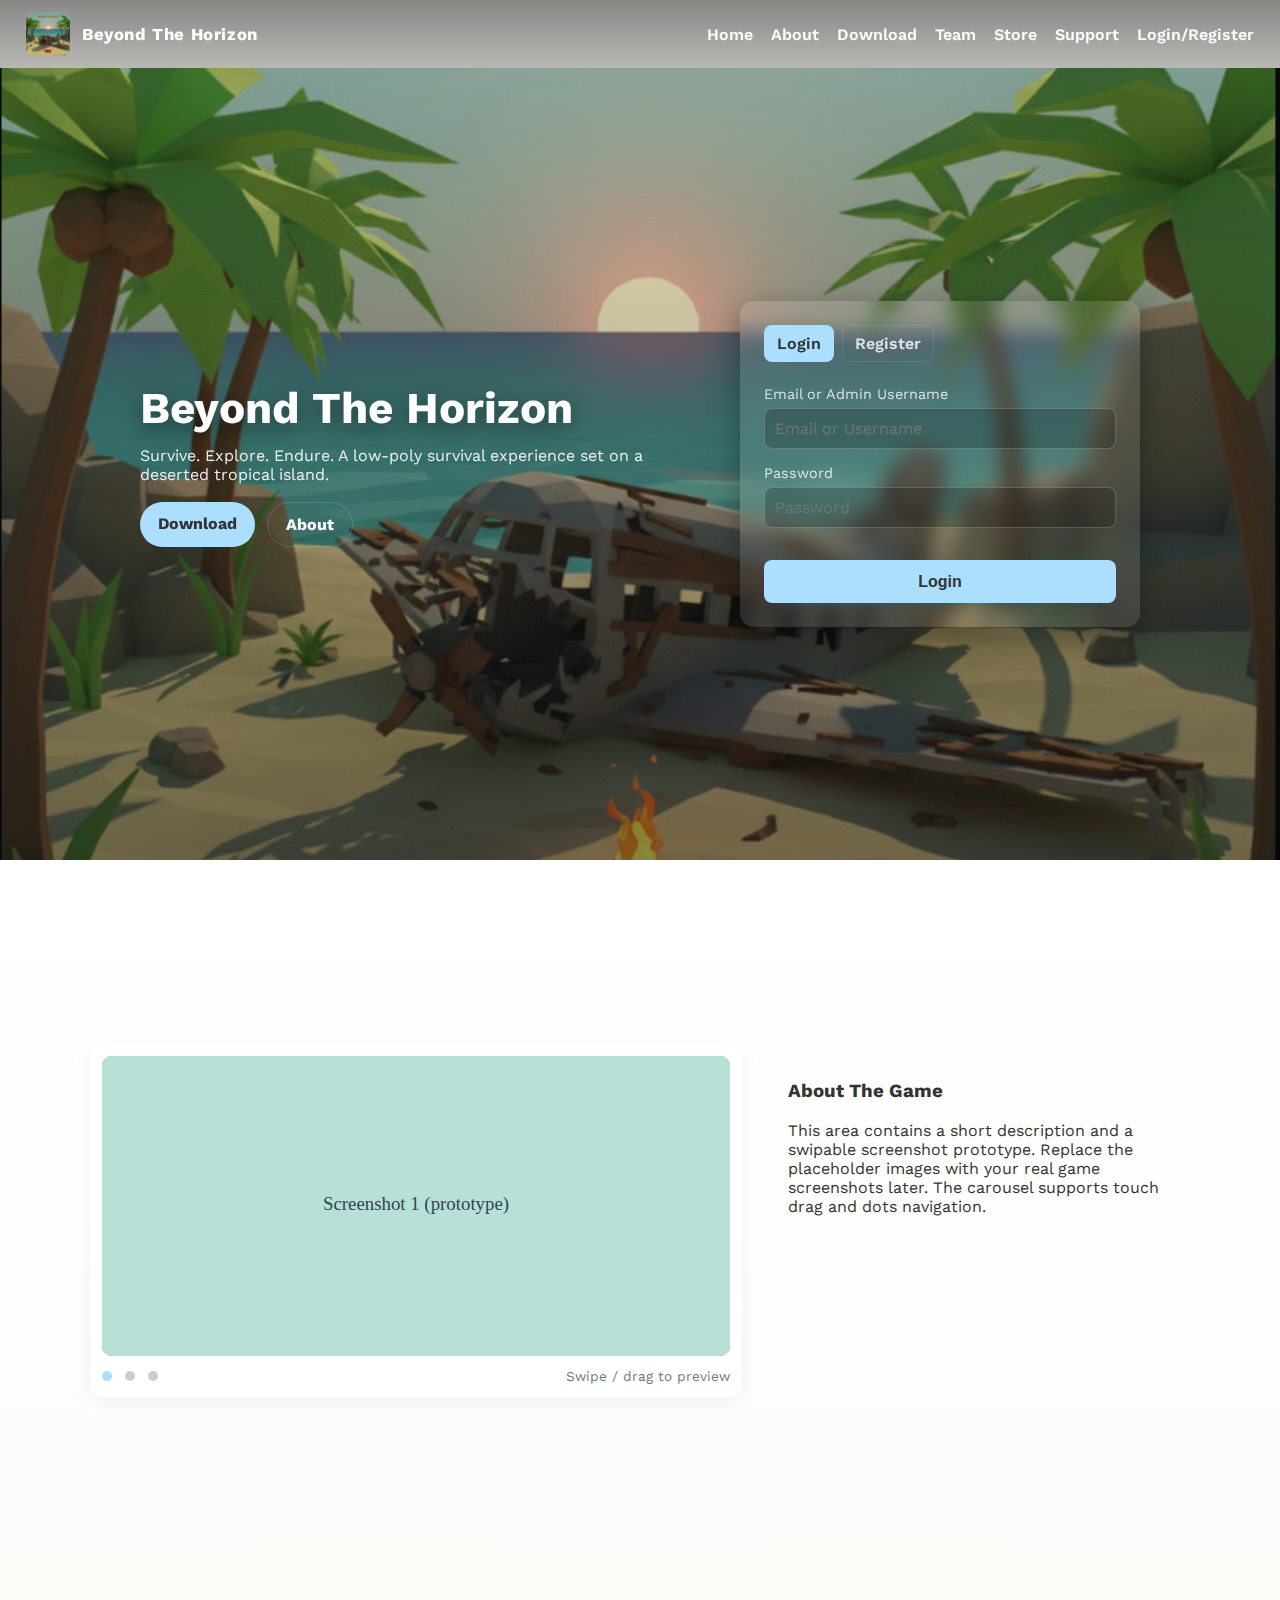
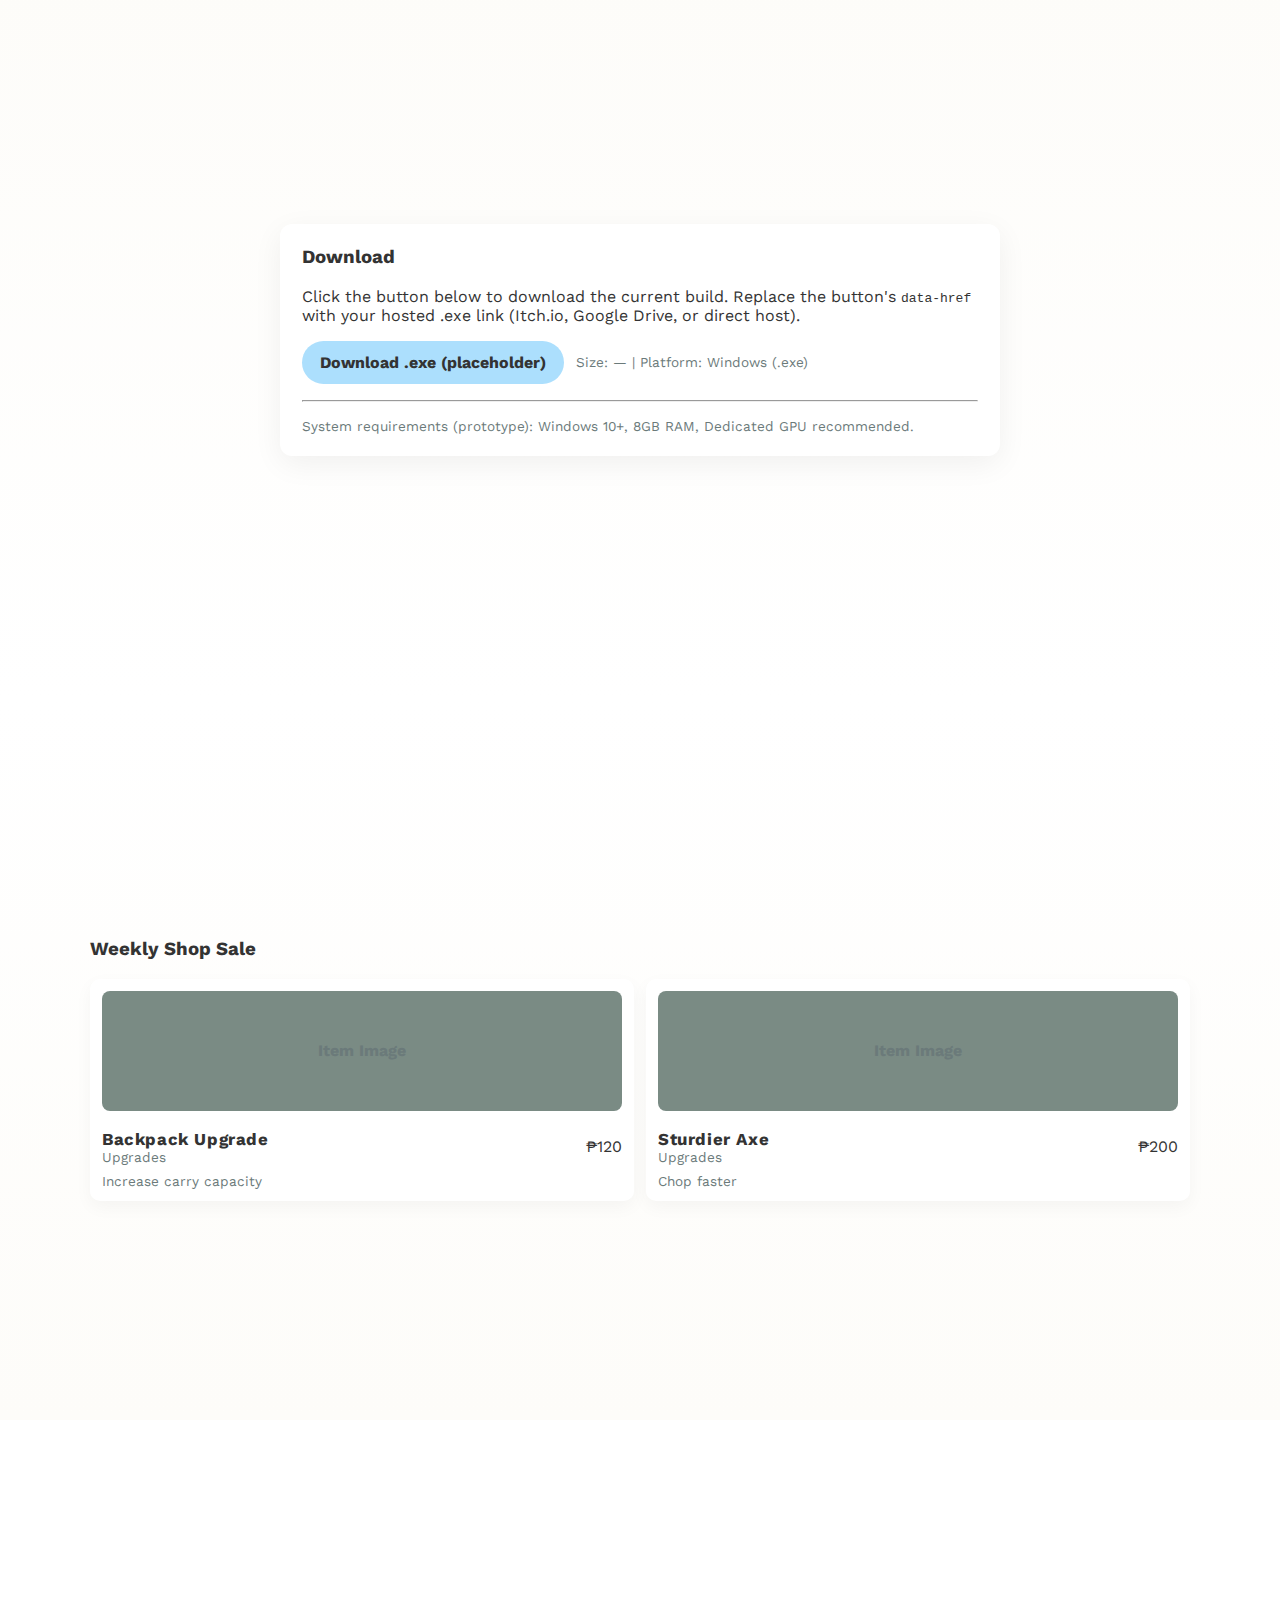
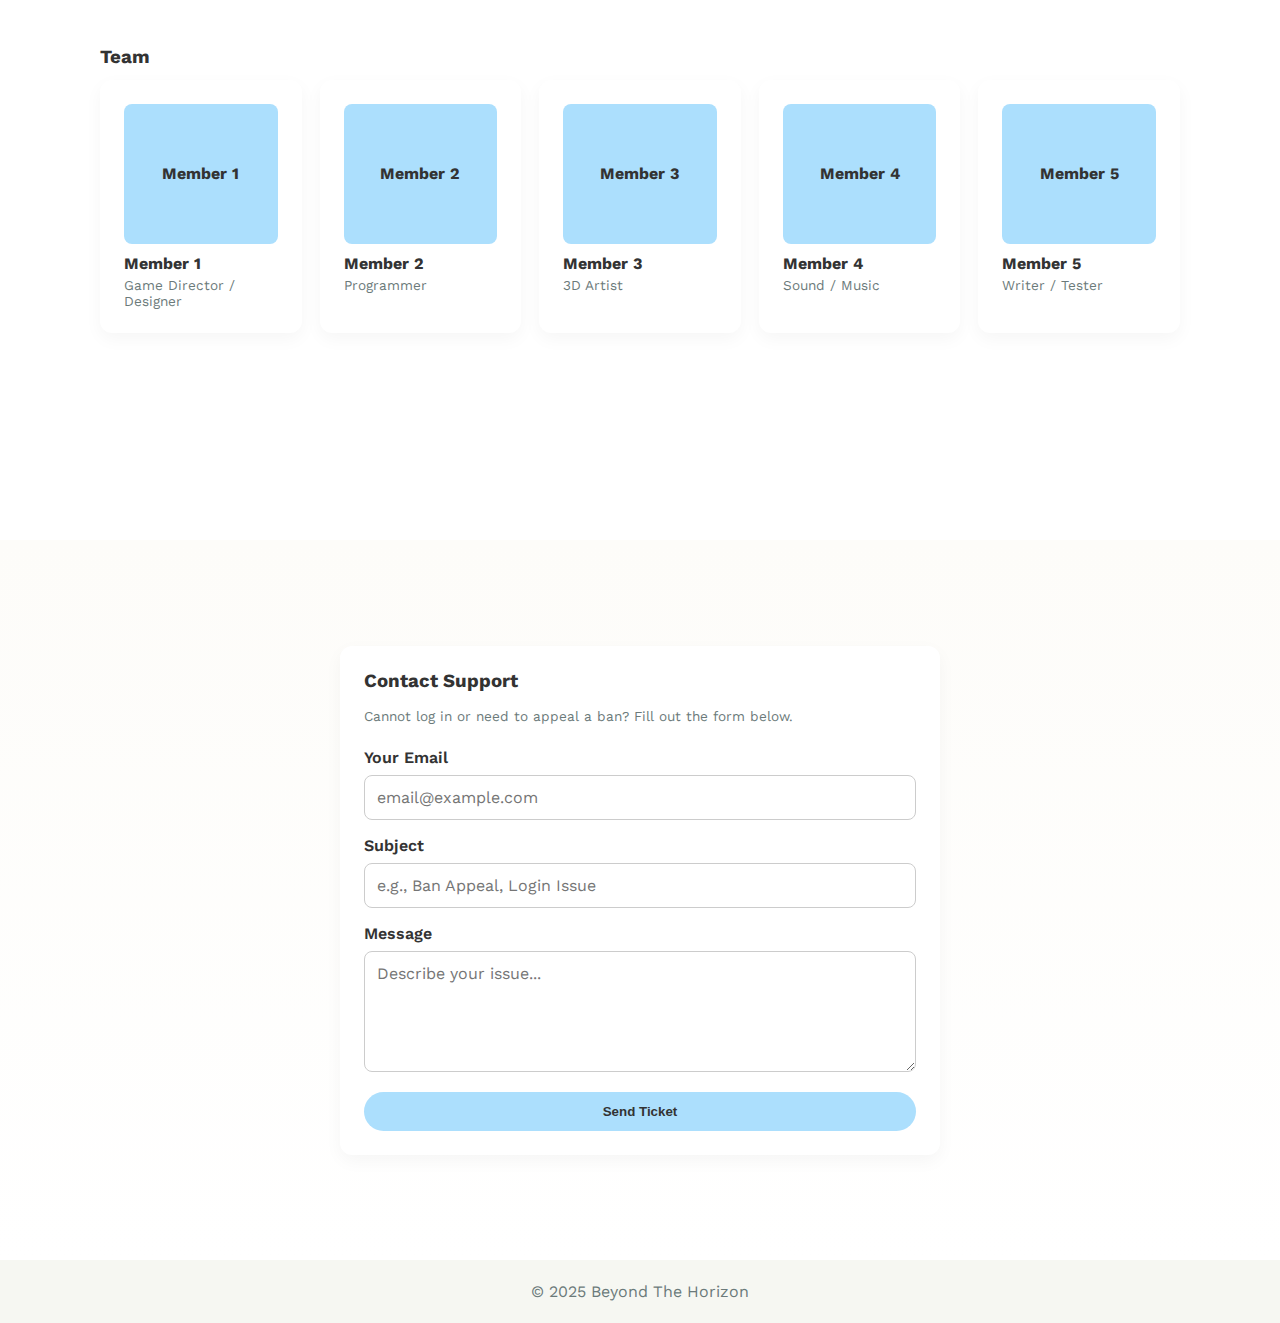
<file: landing-page.html>
<!doctype html>
<html lang="en">
<head>
  <meta charset="utf-8" />
  <meta name="viewport" content="width=device-width,initial-scale=1" />
  <title>Beyond The Horizon — Prototype</title>

  <link href="https://fonts.googleapis.com/css2?family=Work+Sans:wght@300;400;600;700&display=swap" rel="stylesheet">

  <link rel="stylesheet" href="style.css">

</head>
<body>

<header>
  <div class="brand">
    <div class="logo"><img src="31c8992d-2769-4d59-b94e-c34d25aae94b.png" alt="logo"></div>
    <div class="title">Beyond The Horizon</div>
  </div>
  <nav>
    <ul>
      <li><a href="#home">Home</a></li>
      <li><a href="#about">About</a></li>
      <li><a href="#download">Download</a></li>
      <li><a href="#team">Team</a></li>
      <li><a href="#store">Store</a></li>
      <li><a href="#support">Support</a></li> <li><a href="login.html">Login/Register</a></li> 
    </ul>
  </nav>
</header>

<main>
  <section id="home">
    <div class="hero-inner">
      <div class="hero-copy">
        <h1>Beyond The Horizon</h1>
        <p>Survive. Explore. Endure. A low‑poly survival experience set on a deserted tropical island.</p>
        <div class="hero-cta">
          <a class="btn btn-primary" href="#download" id="cta-download">Download</a>
          <a class="btn btn-ghost" href="#about">About</a>
        </div>
      </div>

      <div class="hero-auth-panel">
        <div class="tabs">
          <div class="tab active" id="heroLoginTab">Login</div>
          <div class="tab" id="heroRegisterTab">Register</div>
        </div>

        <form id="heroLoginForm" class="active">
          <div class="field">
            <label for="heroLoginEmail">Email or Admin Username</label>
            <input type="text" id="heroLoginEmail" placeholder="Email or Username" required>
          </div>
          <div class="field">
            <label for="heroLoginPassword">Password</label>
            <input type="password" id="heroLoginPassword" placeholder="Password" required>
          </div>
          <button type="submit">Login</button>
        </form>

        <form id="heroRegisterForm">
          <div class="field">
            <label for="heroRegisterEmail">Email</label>
            <input type="email" id="heroRegisterEmail" placeholder="your@email.com" required>
          </div>
          <div class="field">
            <label for="heroRegisterUsername">Username (IGN)</label>
            <input type="text" id="heroRegisterUsername" placeholder="Your In-Game Name" required>
          </div>
           <div class="field">
            <label for="heroRegisterPhone">Phone Number (Optional)</label>
            <input type="tel" id="heroRegisterPhone" placeholder="Your Phone Number">
          </div>
          <div class="field">
            <label for="heroRegisterPassword">Password</label>
            <input type="password"id="heroRegisterPassword" placeholder="Password" required>
          </div>
          <button type="submit">Register</button>
        </form>
      </div>

    </div>
  </section>

  <section id="about">
    <div class="about-inner">
      <div>
        <div class="carousel">
          <div class="slides" id="slides">
            <img src="data:image/svg+xml;utf8,<svg xmlns='http://www.w3.org/2000/svg' width='1200' height='700'><rect width='100%' height='100%' fill='%23b7e0d7'/><text x='50%' y='50%' dominant-baseline='middle' text-anchor='middle' font-size='36' fill='%23345'>Screenshot 1 (prototype)</text></svg>" alt="s1" style="transform:translateX(0)">
            <img src="data:image/svg+xml;utf8,<svg xmlns='http://www.w3.org/2000/svg' width='1200' height='700'><rect width='100%' height='100%' fill='%23e8f3ef'/><text x='50%' y='50%' dominant-baseline='middle' text-anchor='middle' font-size='36' fill='%23345'>Screenshot 2 (prototype)</text></svg>" alt="s2" style="transform:translateX(100%)">
            <img src="data:image/svg+xml;utf8,<svg xmlns='http://www.w3.org/2000/svg' width='1200' height='700'><rect width='100%' height='100%' fill='%23d6f0e8'/><text x='50%' y='50%' dominant-baseline='middle' text-anchor='middle' font-size='36' fill='%23345'>Screenshot 3 (prototype)</text></svg>" alt="s3" style="transform:translateX(200%)">
          </div>
          <div class="carousel-controls">
            <div>
              <span class="dot active" data-index="0"></span>
              <span class="dot" data-index="1"></span>
              <span class="dot" data-index="2"></span>
            </div>
            <div><small class="small-muted">Swipe / drag to preview</small></div>
          </div>
        </div>
      </div>
      <div class="about-text">
        <h3>About The Game</h3>
        <p>This area contains a short description and a swipable screenshot prototype. Replace the placeholder images with your real game screenshots later. The carousel supports touch drag and dots navigation.</p>
      </div>
    </div>
  </section>

  <section id="download">
    <div class="download-card">
      <h3>Download</h3>
      <p>Click the button below to download the current build. Replace the button's <code>data-href</code> with your hosted .exe link (Itch.io, Google Drive, or direct host).</p>
      <div style="display:flex;gap:12px;margin-top:14px;align-items:center">
        <a class="btn btn-primary" id="download-button" data-href="#">Download .exe (placeholder)</a>
        <div class="small-muted">Size: — | Platform: Windows (.exe)</div>
      </div>
      <hr style="margin:16px 0">
      <div class="small-muted">System requirements (prototype): Windows 10+, 8GB RAM, Dedicated GPU recommended.</div>
    </div>
  </section>

  <section id="store">
    <div class="store-grid">
      <div>
        <h3>Weekly Shop Sale</h3>
        <div style="margin-top:12px" class="items" id="store-items">
          </div>
      </div>
    </div>
  </section>
  
  <section id="team">
    <div style="max-width:1100px;width:100%;padding:10px">
      <h3 style="margin-bottom:12px">Team</h3>
      <div class="team-grid">
        <div class="card">
          <div class="member-avatar">Member 1</div>
          <h4 style="margin:10px 0 4px">Member 1</h4>
          <div class="small-muted">Game Director / Designer</div>
        </div>
        <div class="card">
          <div class="member-avatar">Member 2</div>
          <h4 style="margin:10px 0 4px">Member 2</h4>
          <div class="small-muted">Programmer</div>
        </div>
        <div class="card">
          <div class="member-avatar">Member 3</div>
          <h4 style="margin:10px 0 4px">Member 3</h4>
          <div class="small-muted">3D Artist</div>
        </div>
        <div class="card">
          <div class="member-avatar">Member 4</div>
          <h4 style="margin:10px 0 4px">Member 4</h4>
          <div class="small-muted">Sound / Music</div>
        </div>
        <div class="card">
          <div class="member-avatar">Member 5</div>
          <h4 style="margin:10px 0 4px">Member 5</h4>
          <div class="small-muted">Writer / Tester</div>
        </div>
      </div>
    </div>
  </section>

  <section id="support" style="background: linear-gradient(180deg, var(--section-bg-2), var(--section-bg-1));">
    <div class="card" style="max-width: 600px; width: 100%;">
      <h3>Contact Support</h3>
      <p class="small-muted" style="margin-bottom: 1.5rem;">Cannot log in or need to appeal a ban? Fill out the form below.</p>
      
      <form id="publicSupportForm">
        <div class="form-field">
          <label for="supportEmail">Your Email</label>
          <input type="email" id="supportEmail" placeholder="email@example.com" required>
        </div>
        <div class="form-field">
          <label for="supportSubject">Subject</label>
          <input type="text" id="supportSubject" placeholder="e.g., Ban Appeal, Login Issue" required>
        </div>
        <div class="form-field">
          <label for="supportMessage">Message</label>
          <textarea id="supportMessage.." rows="5" placeholder="Describe your issue..." required></textarea>
        </div>
        <button type="submit" class="btn btn-primary" style="width: 100%;">Send Ticket</button>
      </form>
    </div>
  </section>

</main>

<footer>
  © 2025 Beyond The Horizon 
</footer>

<script>
/* ================== Small JS app — Prototype ================== */
(function(){
  // Carousel logic (touch + dots)
  const slides = Array.from(document.querySelectorAll('#slides img'));
  const dots = Array.from(document.querySelectorAll('.dot'));
  let idx = 0; function show(i){
    idx = (i+slides.length)%slides.length;
    slides.forEach((s,j)=> s.style.transform = `translateX(${(j-idx)*100}%)`);
    dots.forEach((d,j)=> d.classList.toggle('active', j===idx));
  }
  dots.forEach(d=>d.addEventListener('click', ()=> show(parseInt(d.dataset.index))));
  show(0);

  // touch drag
  (function(){
    let startX=0,curX=0,dragging=false;
    const el = document.getElementById('slides');
    el.addEventListener('pointerdown',e=>{dragging=true;startX=e.clientX;el.setPointerCapture(e.pointerId)});
    el.addEventListener('pointermove',e=>{ if(!dragging) return; curX = e.clientX; let dx = curX-startX; slides.forEach((s,j)=>{ s.style.transition='none'; s.style.transform = `translateX(${(j-idx)*100 + (dx/ el.clientWidth)*100}%)` }) });
    el.addEventListener('pointerup',e=>{ if(!dragging) return; dragging=false; let dx = e.clientX - startX; slides.forEach(s=>s.style.transition='transform .45s ease'); if(dx < -80) show(idx+1); else if(dx > 80) show(idx-1); else show(idx); });
  })();

  // --- Store Showcase ---
  const storeEl = document.getElementById('store-items');
  const DEFAULT_ITEMS = [
    {id:'up1',name:'Backpack Upgrade',desc:'Increase carry capacity',price:120,cat:'Upgrades'},
    {id:'up2',name:'Sturdier Axe',desc:'Chop faster',price:200,cat:'Upgrades'},
  ];
  const SHOP_ITEMS = JSON.parse(localStorage.getItem('bth_shop_items') || JSON.stringify(DEFAULT_ITEMS));
  
  storeEl.innerHTML = ''; // Clear existing
  if (SHOP_ITEMS && SHOP_ITEMS.length > 0) {
      SHOP_ITEMS.forEach(it=>{
        const div = document.createElement('div'); div.className='item card';
        div.innerHTML = `<div class=\"item-image-placeholder\">Item Image</div><div style=\"display:flex;justify-content:space-between;align-items:center\"><div><div class=\"title\">${it.name}</div><div class=\"small-muted\">${it.cat || ''}</div></div><div style=\"text-align:right\">₱${it.price}</div></div><div class=\"small-muted\">${it.desc || ''}</div>`;
        storeEl.appendChild(div);
      });
  } else {
      storeEl.innerHTML = '<p class="small-muted">Shop items are being updated by the admin.</p>';
  }
  // --- End of Store ---

  // --- NEW: PUBLIC SUPPORT FORM LOGIC ---
  const supportForm = document.getElementById('publicSupportForm');
  supportForm.addEventListener('submit', (e) => {
    e.preventDefault();
    const email = document.getElementById('supportEmail').value;
    const subject = document.getElementById('supportSubject').value;
    const msg = document.getElementById('supportMessage').value;

    // Try to find username if user exists
    let ign = "Guest";
    const userData = JSON.parse(localStorage.getItem(email));
    if (userData && userData.username) ign = userData.username;

    const tickets = JSON.parse(localStorage.getItem('bth_tickets') || '[]');
    tickets.push({
      id: Date.now(),
      user: email,
      ign: ign, // Will show IGN if they have an account, or Guest
      subject: subject,
      message: msg,
      status: 'open',
      reply: null,
      date: new Date().toISOString()
    });
    
    localStorage.setItem('bth_tickets', JSON.stringify(tickets));
    alert('Ticket Sent! Our team will review it shortly.');
    supportForm.reset();
  });

  // --- Hero Auth Form Logic ---
    const heroLoginTab = document.getElementById('heroLoginTab');
    const heroRegisterTab = document.getElementById('heroRegisterTab');
    const heroLoginForm = document.getElementById('heroLoginForm');
    const heroRegisterForm = document.getElementById('heroRegisterForm');

    heroLoginTab.onclick = () => {
      heroLoginTab.classList.add('active');
      heroRegisterTab.classList.remove('active');
      heroLoginForm.classList.add('active');
      heroRegisterForm.classList.remove('active');
    };

    heroRegisterTab.onclick = () => {
      heroRegisterTab.classList.add('active');
      heroLoginTab.classList.remove('active');
      heroRegisterForm.classList.add('active');
      heroLoginForm.classList.remove('active');
    };

    // Register logic
    heroRegisterForm.addEventListener('submit', (e) => {
      e.preventDefault();
      const email = document.getElementById('heroRegisterEmail').value.trim();
      const username = document.getElementById('heroRegisterUsername').value.trim();
      const phone = document.getElementById('heroRegisterPhone').value.trim();
      const password = document.getElementById('heroRegisterPassword').value;

      if (!email || !username || !password) {
        alert('Please fill out all required fields (Email, Username, Password).');
        return;
      }
      
      if (localStorage.getItem(email)) {
        alert('An account with this email already exists.');
        return;
      }
      
      let isUsernameTaken = false;
      let isPhoneTaken = false;
      
      for (const key in localStorage) {
        if (!localStorage.hasOwnProperty(key) || key === 'loggedInUser' || key === 'bth_cart' || key === 'admin@bth.com' || key.startsWith('bth_')) {
          continue;
        }
        
        try {
          const userData = JSON.parse(localStorage.getItem(key));
          if (userData && userData.username && userData.username.toLowerCase() === username.toLowerCase()) {
            isUsernameTaken = true;
          }
          if (userData && userData.phone && userData.phone === phone && phone !== "") {
            isPhoneTaken = true;
          }
        } catch (err) {}
      }
      
      if (isUsernameTaken) {
        alert('This Username (IGN) is already taken. Please choose another.');
        return;
      }
      
      if (isPhoneTaken) {
        alert('This phone number is already registered to another account.');
        return;
      }
      
      const newUserData = {
        username: username, password: password, phone: phone,
        isVerified: false, isSuspended: false, payment: null,
        level: 1, inGameCurrency: 0, achievements: [], inventory: [] 
      };
      localStorage.setItem(email, JSON.stringify(newUserData));
      alert('Registration successful! You can now log in.');
      heroLoginTab.click(); // Switch to login tab
    });

    // Login logic
  heroLoginForm.addEventListener('submit', (e) => {
  e.preventDefault();
  const email = document.getElementById('heroLoginEmail').value; // This is now the username input
  const password = document.getElementById('heroLoginPassword').value;
  
  // --- 1. DEFINE ADMINS ---
  const ADMINS = ['Admin_Fritz', 'Admin_Jericho', 'Admin_Khen', 'Admin_Den', 'Admin_James', 'admin@bth.com'];

  // --- 2. CHECK ADMIN LOGIN ---
  // We assume admins enter their username in the "heroLoginEmail" field
  if (ADMINS.includes(email) && password === 'adminpass') {
    localStorage.setItem('loggedInUser', email);
    window.location.href = 'admin-dashboard.html';
    return;
  }
  
  // --- 3. PLAYER LOGIN ---
  const userData = JSON.parse(localStorage.getItem(email));

  if (userData && userData.password === password) {
    if (userData.isSuspended) {
      const reason = userData.banReason || "Violation of Terms of Service";
      alert(`ACCOUNT SUSPENDED\nReason: ${reason}\n\nPlease contact support.`);
      return;
    }
    localStorage.setItem('loggedInUser', email);
    window.location.href = 'player-dashboard.html';
  } else {
    alert('Invalid credentials.');
  }
});
  // --- End Hero Auth Form Logic ---


  // make header nav links smooth
  document.querySelectorAll('nav a').forEach(a=>{
    a.addEventListener('click', e=>{
      const href = a.getAttribute('href');
      if (href.startsWith('#')) {
        e.preventDefault(); 
        const target = document.querySelector(href); 
        if(target) target.scrollIntoView({behavior:'smooth',block:'start'});
      }
    });
  });

  // download button placeholder behavior
  document.getElementById('download-button').addEventListener('click', function(e){
    const href = this.dataset.href; if(!href||href==='#'){ alert('Replace this button\'s data-href with your hosted .exe link (Itch.io, Drive, etc.)'); return; }
    location.href = href;
  });

})();
</script>
</body>
</html>
</file>
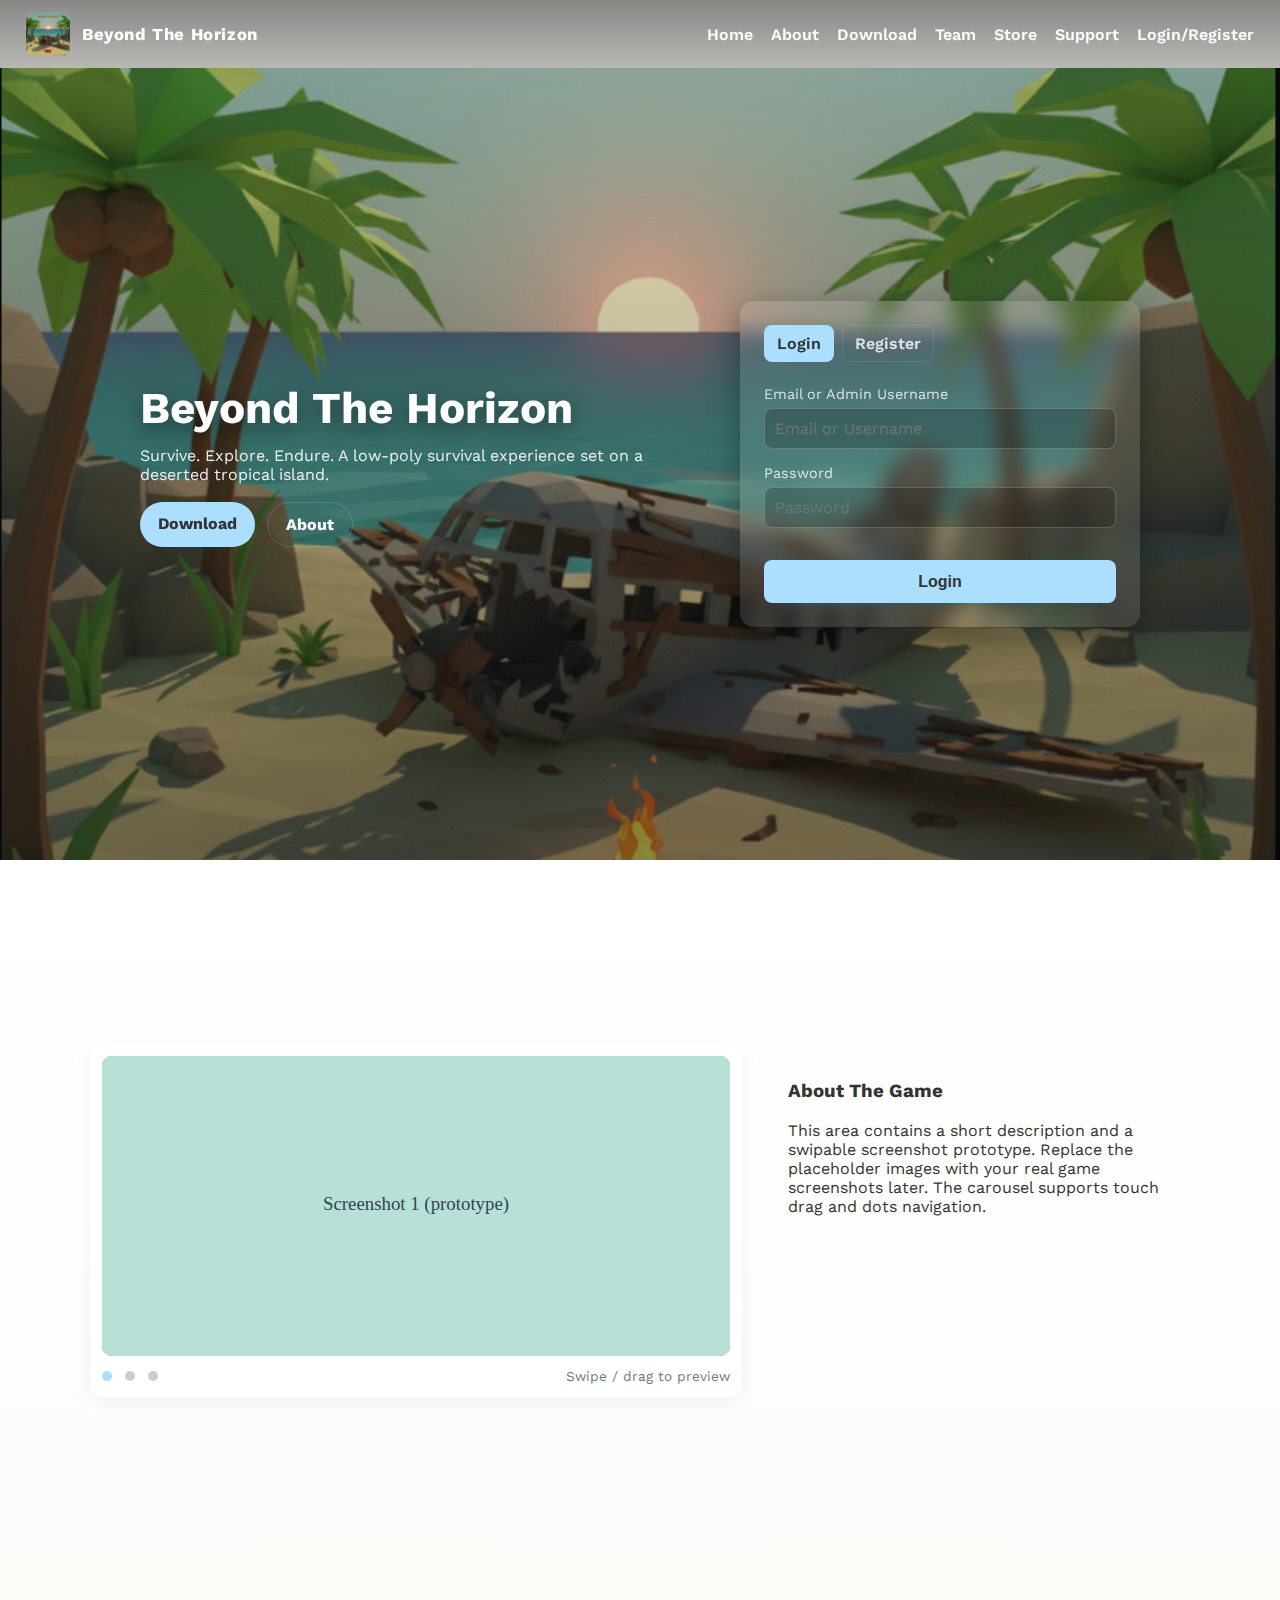
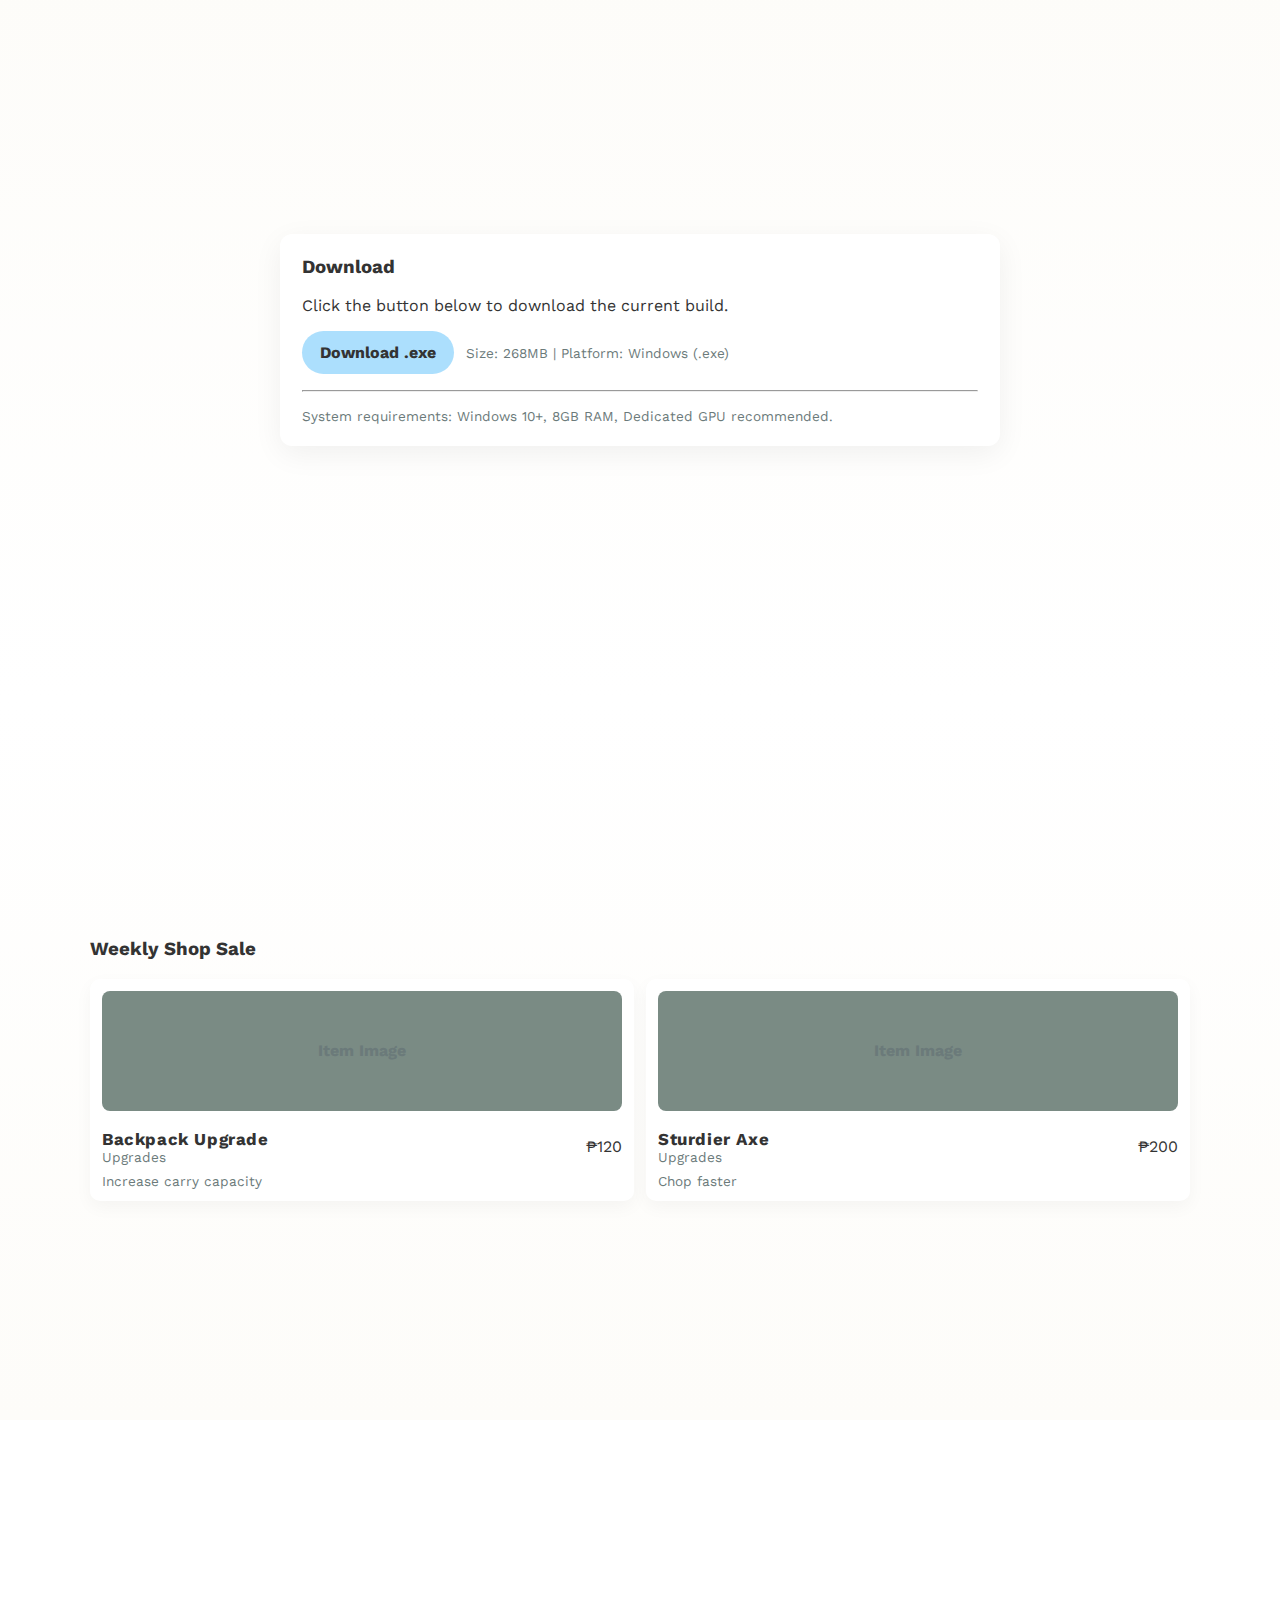
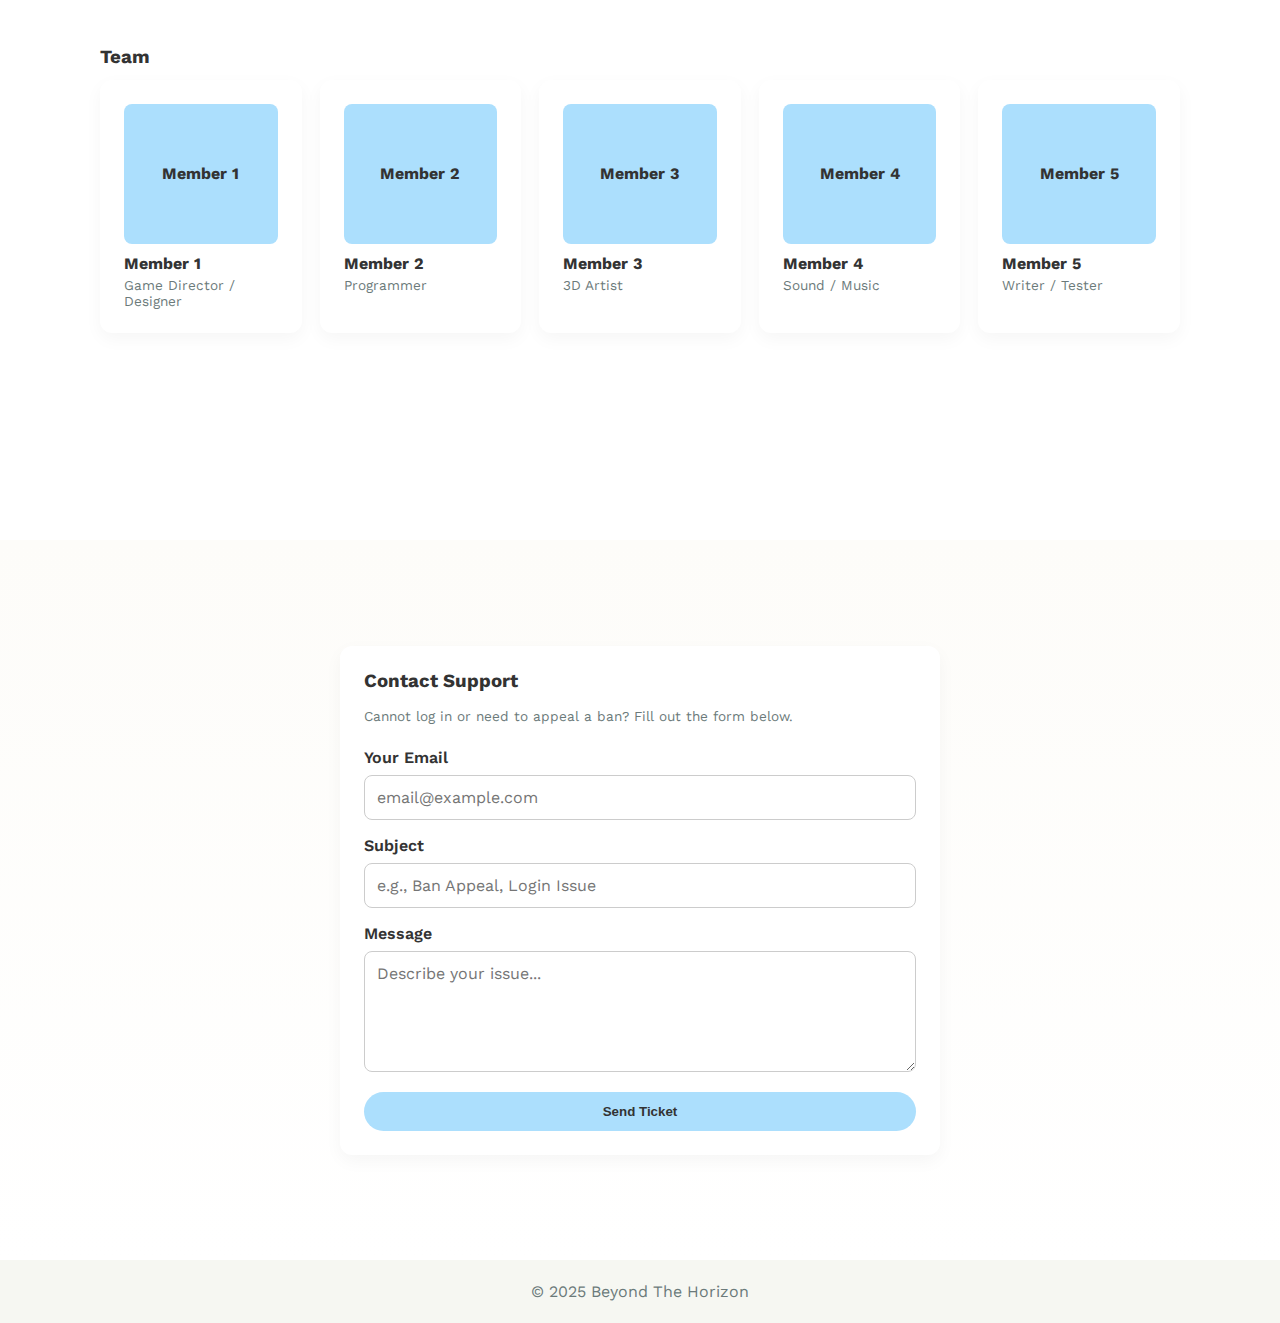
<file: landing-pagee.html>
<!doctype html>
<html lang="en">
<head>
  <meta charset="utf-8" />
  <meta name="viewport" content="width=device-width,initial-scale=1" />
  <title>Beyond The Horizon — Prototype</title>

  <link href="https://fonts.googleapis.com/css2?family=Work+Sans:wght@300;400;600;700&display=swap" rel="stylesheet">

  <link rel="stylesheet" href="style.css">

</head>
<body>

<header>
  <div class="brand">
    <div class="logo"><img src="31c8992d-2769-4d59-b94e-c34d25aae94b.png" alt="logo"></div>
    <div class="title">Beyond The Horizon</div>
  </div>
  <nav>
    <ul>
      <li><a href="#home">Home</a></li>
      <li><a href="#about">About</a></li>
      <li><a href="#download">Download</a></li>
      <li><a href="#team">Team</a></li>
      <li><a href="#store">Store</a></li>
      <li><a href="#support">Support</a></li> <li><a href="login.html">Login/Register</a></li> 
    </ul>
  </nav>
</header>

<main>
  <section id="home">
    <div class="hero-inner">
      <div class="hero-copy">
        <h1>Beyond The Horizon</h1>
        <p>Survive. Explore. Endure. A low‑poly survival experience set on a deserted tropical island.</p>
        <div class="hero-cta">
          <a class="btn btn-primary" href="#download" id="cta-download">Download</a>
          <a class="btn btn-ghost" href="#about">About</a>
        </div>
      </div>

      <div class="hero-auth-panel">
        <div class="tabs">
          <div class="tab active" id="heroLoginTab">Login</div>
          <div class="tab" id="heroRegisterTab">Register</div>
        </div>

        <form id="heroLoginForm" class="active">
          <div class="field">
            <label for="heroLoginEmail">Email or Admin Username</label>
            <input type="text" id="heroLoginEmail" placeholder="Email or Username" required>
          </div>
          <div class="field">
            <label for="heroLoginPassword">Password</label>
            <input type="password" id="heroLoginPassword" placeholder="Password" required>
          </div>
          <button type="submit">Login</button>
        </form>

        <form id="heroRegisterForm">
          <div class="field">
            <label for="heroRegisterEmail">Email</label>
            <input type="email" id="heroRegisterEmail" placeholder="your@email.com" required>
          </div>
          <div class="field">
            <label for="heroRegisterUsername">Username (IGN)</label>
            <input type="text" id="heroRegisterUsername" placeholder="Your In-Game Name" required>
          </div>
           <div class="field">
            <label for="heroRegisterPhone">Phone Number (Optional)</label>
            <input type="tel" id="heroRegisterPhone" placeholder="Your Phone Number">
          </div>
          <div class="field">
            <label for="heroRegisterPassword">Password</label>
            <input type="password"id="heroRegisterPassword" placeholder="Password" required>
          </div>
          <button type="submit">Register</button>
        </form>
      </div>

    </div>
  </section>

  <section id="about">
    <div class="about-inner">
      <div>
        <div class="carousel">
          <div class="slides" id="slides">
            <img src="data:image/svg+xml;utf8,<svg xmlns='http://www.w3.org/2000/svg' width='1200' height='700'><rect width='100%' height='100%' fill='%23b7e0d7'/><text x='50%' y='50%' dominant-baseline='middle' text-anchor='middle' font-size='36' fill='%23345'>Screenshot 1 (prototype)</text></svg>" alt="s1" style="transform:translateX(0)">
            <img src="data:image/svg+xml;utf8,<svg xmlns='http://www.w3.org/2000/svg' width='1200' height='700'><rect width='100%' height='100%' fill='%23e8f3ef'/><text x='50%' y='50%' dominant-baseline='middle' text-anchor='middle' font-size='36' fill='%23345'>Screenshot 2 (prototype)</text></svg>" alt="s2" style="transform:translateX(100%)">
            <img src="data:image/svg+xml;utf8,<svg xmlns='http://www.w3.org/2000/svg' width='1200' height='700'><rect width='100%' height='100%' fill='%23d6f0e8'/><text x='50%' y='50%' dominant-baseline='middle' text-anchor='middle' font-size='36' fill='%23345'>Screenshot 3 (prototype)</text></svg>" alt="s3" style="transform:translateX(200%)">
          </div>
          <div class="carousel-controls">
            <div>
              <span class="dot active" data-index="0"></span>
              <span class="dot" data-index="1"></span>
              <span class="dot" data-index="2"></span>
            </div>
            <div><small class="small-muted">Swipe / drag to preview</small></div>
          </div>
        </div>
      </div>
      <div class="about-text">
        <h3>About The Game</h3>
        <p>This area contains a short description and a swipable screenshot prototype. Replace the placeholder images with your real game screenshots later. The carousel supports touch drag and dots navigation.</p>
      </div>
    </div>
  </section>

  <section id="download">
    <div class="download-card">
      <h3>Download</h3>
      <p>Click the button below to download the current build.  </p>
      <div style="display:flex;gap:12px;margin-top:14px;align-items:center">
        <a class="btn btn-primary" id="download-button" data-href="https://github.com/bthncstcaps-star/BTH/releases/download/v1.0/Beyond.The.Horizon.Cloud.+.Simple.presentation.exe">Download .exe</a>
        <div class="small-muted">Size: 268MB | Platform: Windows (.exe)</div>
      </div>
      <hr style="margin:16px 0">
      <div class="small-muted">System requirements: Windows 10+, 8GB RAM, Dedicated GPU recommended.</div>
    </div>
  </section>

  <section id="store">
    <div class="store-grid">
      <div>
        <h3>Weekly Shop Sale</h3>
        <div style="margin-top:12px" class="items" id="store-items">
          </div>
      </div>
    </div>
  </section>
  
  <section id="team">
    <div style="max-width:1100px;width:100%;padding:10px">
      <h3 style="margin-bottom:12px">Team</h3>
      <div class="team-grid">
        <div class="card">
          <div class="member-avatar">Member 1</div>
          <h4 style="margin:10px 0 4px">Member 1</h4>
          <div class="small-muted">Game Director / Designer</div>
        </div>
        <div class="card">
          <div class="member-avatar">Member 2</div>
          <h4 style="margin:10px 0 4px">Member 2</h4>
          <div class="small-muted">Programmer</div>
        </div>
        <div class="card">
          <div class="member-avatar">Member 3</div>
          <h4 style="margin:10px 0 4px">Member 3</h4>
          <div class="small-muted">3D Artist</div>
        </div>
        <div class="card">
          <div class="member-avatar">Member 4</div>
          <h4 style="margin:10px 0 4px">Member 4</h4>
          <div class="small-muted">Sound / Music</div>
        </div>
        <div class="card">
          <div class="member-avatar">Member 5</div>
          <h4 style="margin:10px 0 4px">Member 5</h4>
          <div class="small-muted">Writer / Tester</div>
        </div>
      </div>
    </div>
  </section>

  <section id="support" style="background: linear-gradient(180deg, var(--section-bg-2), var(--section-bg-1));">
    <div class="card" style="max-width: 600px; width: 100%;">
      <h3>Contact Support</h3>
      <p class="small-muted" style="margin-bottom: 1.5rem;">Cannot log in or need to appeal a ban? Fill out the form below.</p>
      
      <form id="publicSupportForm">
        <div class="form-field">
          <label for="supportEmail">Your Email</label>
          <input type="email" id="supportEmail" placeholder="email@example.com" required>
        </div>
        <div class="form-field">
          <label for="supportSubject">Subject</label>
          <input type="text" id="supportSubject" placeholder="e.g., Ban Appeal, Login Issue" required>
        </div>
        <div class="form-field">
          <label for="supportMessage">Message</label>
          <textarea id="supportMessage.." rows="5" placeholder="Describe your issue..." required></textarea>
        </div>
        <button type="submit" class="btn btn-primary" style="width: 100%;">Send Ticket</button>
      </form>
    </div>
  </section>

</main>

<footer>
  © 2025 Beyond The Horizon 
</footer>

<script>
/* ================== Small JS app — Prototype ================== */
(function(){
  // Carousel logic (touch + dots)
  const slides = Array.from(document.querySelectorAll('#slides img'));
  const dots = Array.from(document.querySelectorAll('.dot'));
  let idx = 0; function show(i){
    idx = (i+slides.length)%slides.length;
    slides.forEach((s,j)=> s.style.transform = `translateX(${(j-idx)*100}%)`);
    dots.forEach((d,j)=> d.classList.toggle('active', j===idx));
  }
  dots.forEach(d=>d.addEventListener('click', ()=> show(parseInt(d.dataset.index))));
  show(0);

  // touch drag
  (function(){
    let startX=0,curX=0,dragging=false;
    const el = document.getElementById('slides');
    el.addEventListener('pointerdown',e=>{dragging=true;startX=e.clientX;el.setPointerCapture(e.pointerId)});
    el.addEventListener('pointermove',e=>{ if(!dragging) return; curX = e.clientX; let dx = curX-startX; slides.forEach((s,j)=>{ s.style.transition='none'; s.style.transform = `translateX(${(j-idx)*100 + (dx/ el.clientWidth)*100}%)` }) });
    el.addEventListener('pointerup',e=>{ if(!dragging) return; dragging=false; let dx = e.clientX - startX; slides.forEach(s=>s.style.transition='transform .45s ease'); if(dx < -80) show(idx+1); else if(dx > 80) show(idx-1); else show(idx); });
  })();

  // --- Store Showcase ---
  const storeEl = document.getElementById('store-items');
  const DEFAULT_ITEMS = [
    {id:'up1',name:'Backpack Upgrade',desc:'Increase carry capacity',price:120,cat:'Upgrades'},
    {id:'up2',name:'Sturdier Axe',desc:'Chop faster',price:200,cat:'Upgrades'},
  ];
  const SHOP_ITEMS = JSON.parse(localStorage.getItem('bth_shop_items') || JSON.stringify(DEFAULT_ITEMS));
  
  storeEl.innerHTML = ''; // Clear existing
  if (SHOP_ITEMS && SHOP_ITEMS.length > 0) {
      SHOP_ITEMS.forEach(it=>{
        const div = document.createElement('div'); div.className='item card';
        div.innerHTML = `<div class=\"item-image-placeholder\">Item Image</div><div style=\"display:flex;justify-content:space-between;align-items:center\"><div><div class=\"title\">${it.name}</div><div class=\"small-muted\">${it.cat || ''}</div></div><div style=\"text-align:right\">₱${it.price}</div></div><div class=\"small-muted\">${it.desc || ''}</div>`;
        storeEl.appendChild(div);
      });
  } else {
      storeEl.innerHTML = '<p class="small-muted">Shop items are being updated by the admin.</p>';
  }
  // --- End of Store ---

  // --- NEW: PUBLIC SUPPORT FORM LOGIC ---
  const supportForm = document.getElementById('publicSupportForm');
  supportForm.addEventListener('submit', (e) => {
    e.preventDefault();
    const email = document.getElementById('supportEmail').value;
    const subject = document.getElementById('supportSubject').value;
    const msg = document.getElementById('supportMessage').value;

    // Try to find username if user exists
    let ign = "Guest";
    const userData = JSON.parse(localStorage.getItem(email));
    if (userData && userData.username) ign = userData.username;

    const tickets = JSON.parse(localStorage.getItem('bth_tickets') || '[]');
    tickets.push({
      id: Date.now(),
      user: email,
      ign: ign, // Will show IGN if they have an account, or Guest
      subject: subject,
      message: msg,
      status: 'open',
      reply: null,
      date: new Date().toISOString()
    });
    
    localStorage.setItem('bth_tickets', JSON.stringify(tickets));
    alert('Ticket Sent! Our team will review it shortly.');
    supportForm.reset();
  });

  // --- Hero Auth Form Logic ---
    const heroLoginTab = document.getElementById('heroLoginTab');
    const heroRegisterTab = document.getElementById('heroRegisterTab');
    const heroLoginForm = document.getElementById('heroLoginForm');
    const heroRegisterForm = document.getElementById('heroRegisterForm');

    heroLoginTab.onclick = () => {
      heroLoginTab.classList.add('active');
      heroRegisterTab.classList.remove('active');
      heroLoginForm.classList.add('active');
      heroRegisterForm.classList.remove('active');
    };

    heroRegisterTab.onclick = () => {
      heroRegisterTab.classList.add('active');
      heroLoginTab.classList.remove('active');
      heroRegisterForm.classList.add('active');
      heroLoginForm.classList.remove('active');
    };

    // Register logic
    heroRegisterForm.addEventListener('submit', (e) => {
      e.preventDefault();
      const email = document.getElementById('heroRegisterEmail').value.trim();
      const username = document.getElementById('heroRegisterUsername').value.trim();
      const phone = document.getElementById('heroRegisterPhone').value.trim();
      const password = document.getElementById('heroRegisterPassword').value;

      if (!email || !username || !password) {
        alert('Please fill out all required fields (Email, Username, Password).');
        return;
      }
      
      if (localStorage.getItem(email)) {
        alert('An account with this email already exists.');
        return;
      }
      
      let isUsernameTaken = false;
      let isPhoneTaken = false;
      
      for (const key in localStorage) {
        if (!localStorage.hasOwnProperty(key) || key === 'loggedInUser' || key === 'bth_cart' || key === 'admin@bth.com' || key.startsWith('bth_')) {
          continue;
        }
        
        try {
          const userData = JSON.parse(localStorage.getItem(key));
          if (userData && userData.username && userData.username.toLowerCase() === username.toLowerCase()) {
            isUsernameTaken = true;
          }
          if (userData && userData.phone && userData.phone === phone && phone !== "") {
            isPhoneTaken = true;
          }
        } catch (err) {}
      }
      
      if (isUsernameTaken) {
        alert('This Username (IGN) is already taken. Please choose another.');
        return;
      }
      
      if (isPhoneTaken) {
        alert('This phone number is already registered to another account.');
        return;
      }
      
      const newUserData = {
        username: username, password: password, phone: phone,
        isVerified: false, isSuspended: false, payment: null,
        level: 1, inGameCurrency: 0, achievements: [], inventory: [] 
      };
      localStorage.setItem(email, JSON.stringify(newUserData));
      alert('Registration successful! You can now log in.');
      heroLoginTab.click(); // Switch to login tab
    });

    // Login logic
  heroLoginForm.addEventListener('submit', (e) => {
  e.preventDefault();
  const email = document.getElementById('heroLoginEmail').value; // This is now the username input
  const password = document.getElementById('heroLoginPassword').value;
  
  // --- 1. DEFINE ADMINS ---
  const ADMINS = ['Admin_Fritz', 'Admin_Jericho', 'Admin_Khen', 'Admin_Den', 'Admin_James', 'admin@bth.com'];

  // --- 2. CHECK ADMIN LOGIN ---
  // We assume admins enter their username in the "heroLoginEmail" field
  if (ADMINS.includes(email) && password === 'adminpass') {
    localStorage.setItem('loggedInUser', email);
    window.location.href = 'admin-dashboard.html';
    return;
  }
  
  // --- 3. PLAYER LOGIN ---
  const userData = JSON.parse(localStorage.getItem(email));

  if (userData && userData.password === password) {
    if (userData.isSuspended) {
      const reason = userData.banReason || "Violation of Terms of Service";
      alert(`ACCOUNT SUSPENDED\nReason: ${reason}\n\nPlease contact support.`);
      return;
    }
    localStorage.setItem('loggedInUser', email);
    window.location.href = 'player-dashboard.html';
  } else {
    alert('Invalid credentials.');
  }
});
  // --- End Hero Auth Form Logic ---


  // make header nav links smooth
  document.querySelectorAll('nav a').forEach(a=>{
    a.addEventListener('click', e=>{
      const href = a.getAttribute('href');
      if (href.startsWith('#')) {
        e.preventDefault(); 
        const target = document.querySelector(href); 
        if(target) target.scrollIntoView({behavior:'smooth',block:'start'});
      }
    });
  });

  // download button placeholder behavior
  document.getElementById('download-button').addEventListener('click', function(e){
    const href = this.dataset.href; if(!href||href==='#'){ alert('Replace this button\'s data-href with your hosted .exe link (Itch.io, Drive, etc.)'); return; }
    location.href = href;
  });

})();
</script>
</body>
</html>
</file>
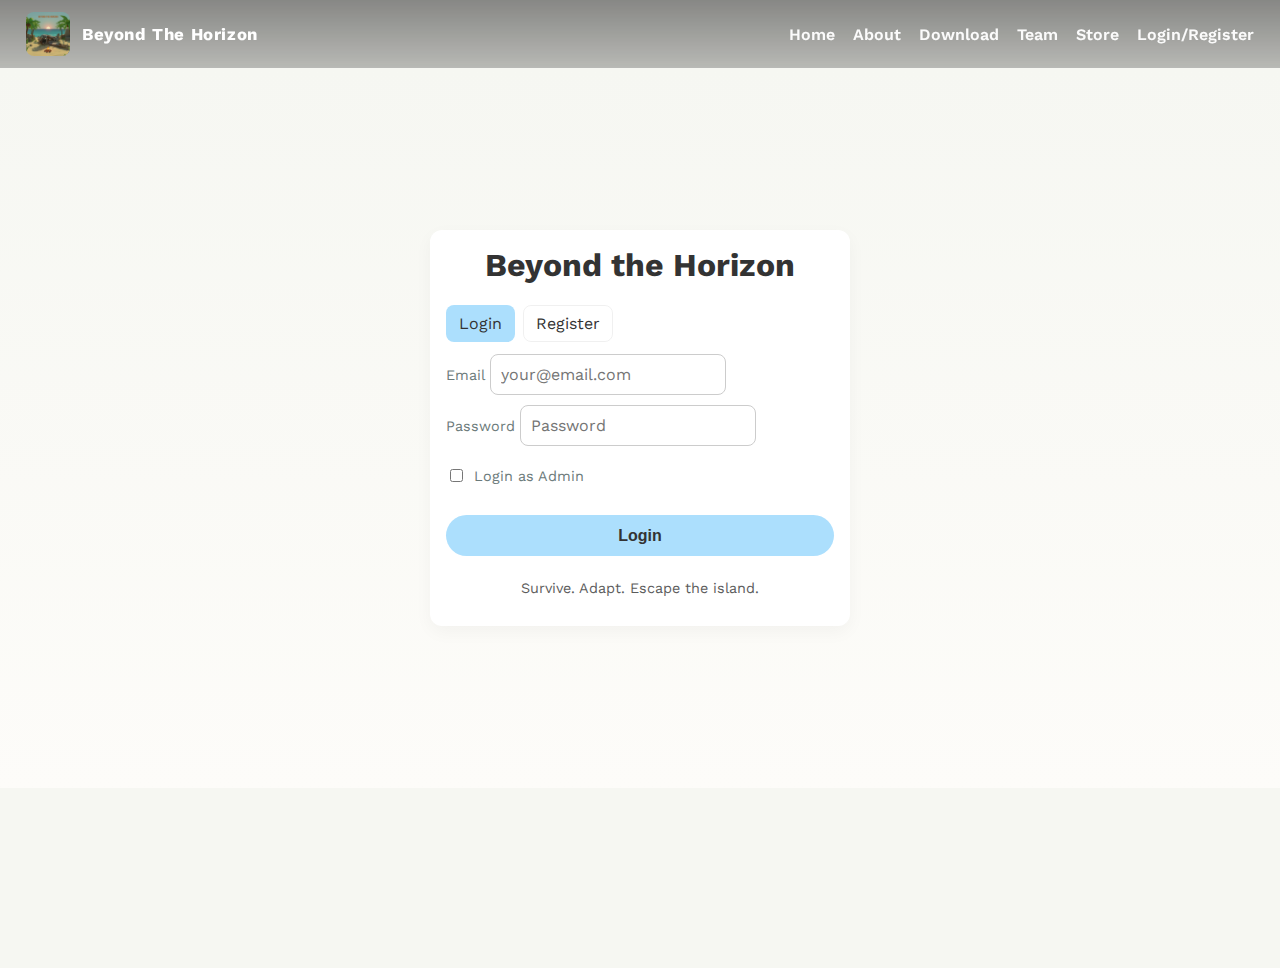
<file: login-page.html>
<!DOCTYPE html>
<html lang="en">
<head>
  <meta charset="UTF-8">
  <meta name="viewport" content="width=device-width, initial-scale=1.0">
  <title>Beyond the Horizon - Login</title>
  <link href="https://fonts.googleapis.com/css2?family=Work+Sans:wght@300;400;600;700&display=swap" rel="stylesheet">

  <link rel="stylesheet" href="style.css">

</head>
<body>

<header>
  <div class="brand">
    <div class="logo"><img src="31c8992d-2769-4d59-b94e-c34d25aae94b.png" alt="logo"></div>
    <div class="title">Beyond The Horizon</div>
  </div>
  <nav>
    <ul>
      <li><a href="index.html#home">Home</a></li>
      <li><a href="index.html#about">About</a></li>
      <li><a href="index.html#download">Download</a></li>
      <li><a href="index.html#team">Team</a></li>
      <li><a href="index.html#store">Store</a></li>
      <li><a href="login.html">Login/Register</a></li>
    </ul>
  </nav>
</header>

<main>
  <section id="auth"> <div style="max-width: 420px; width: 100%;">
      
      <div class="auth-card"> <h1 style="text-align: center; margin-top: 0;">Beyond the Horizon</h1>
        <div class="tabs">
          <div class="tab active" id="loginTab">Login</div>
          <div class="tab" id="registerTab">Register</div>
        </div>

        <form id="loginForm" class="active">
          <div class="field">
            <label for="loginEmail">Email</label>
            <input type="text" id="loginEmail" placeholder="your@email.com" required>
          </div>
          <div class="field">
            <label for="loginPassword">Password</label>
            <input type="password" id="loginPassword" placeholder="Password" required>
          </div>
          <div class="admin-check">
            <input type="checkbox" id="adminCheck">
            <label for="adminCheck">Login as Admin</label>
          </div>
          <button type="submit">Login</button>
        </form>

        <form id="registerForm">
          <div class="field">
            <label for="registerEmail">Email</label>
            <input type="email" id="registerEmail" placeholder="your@email.com" required>
          </div>
          <div class="field">
            <label for="registerUsername">Username (IGN)</label>
            <input type="text" id="registerUsername" placeholder="Your In-Game Name" required>
          </div>
          <div class="field">
            <label for="registerPhone">Phone Number (Optional)</label>
            <input type="tel" id="registerPhone" placeholder="Your Phone Number">
          </div>
          <div class="field">
            <label for="registerPassword">Password</label>
            <input type="password"id="registerPassword" placeholder="Password" required>
          </div>
          <button type="submit">Register</button>
        </form>

        <p style="text-align: center; font-size: 0.9rem; opacity: 0.8; margin-top: 1.5rem;">Survive. Adapt. Escape the island.</p>
      </div>
      
    </div>
  </section>
</main>

  <script>
    const loginTab = document.getElementById('loginTab');
    const registerTab = document.getElementById('registerTab');
    const loginForm = document.getElementById('loginForm');
    const registerForm = document.getElementById('registerForm');

    loginTab.onclick = () => {
      loginTab.classList.add('active');
      registerTab.classList.remove('active');
      loginForm.classList.add('active');
      registerForm.classList.remove('active');
    };

    registerTab.onclick = () => {
      registerTab.classList.add('active');
      loginTab.classList.remove('active');
      registerForm.classList.add('active');
      loginForm.classList.remove('active');
    };

    // Register logic
    registerForm.addEventListener('submit', (e) => {
      e.preventDefault();
      const email = document.getElementById('registerEmail').value.trim();
      const username = document.getElementById('registerUsername').value.trim();
      const phone = document.getElementById('registerPhone').value.trim();
      const password = document.getElementById('registerPassword').value;

      if (!email || !username || !password) {
        alert('Please fill out all required fields (Email, Username, Password).');
        return;
      }
      
      if (localStorage.getItem(email)) {
        alert('An account with this email already exists.');
        return;
      }
      
      let isUsernameTaken = false;
      let isPhoneTaken = false;
      
      for (const key in localStorage) {
        if (!localStorage.hasOwnProperty(key) || key === 'loggedInUser' || key === 'bth_cart' || key === 'admin@bth.com' || key.startsWith('bth_')) {
          continue;
        }
        
        try {
          const userData = JSON.parse(localStorage.getItem(key));
          if (userData && userData.username && userData.username.toLowerCase() === username.toLowerCase()) {
            isUsernameTaken = true;
          }
          if (userData && userData.phone && userData.phone === phone && phone !== "") {
            isPhoneTaken = true;
          }
        } catch (err) {}
      }
      
      if (isUsernameTaken) {
        alert('This Username (IGN) is already taken. Please choose another.');
        return;
      }
      
      if (isPhoneTaken) {
        alert('This phone number is already registered to another account.');
        return;
      }
      
      const newUserData = {
        username: username, password: password, phone: phone,
        isVerified: false, isSuspended: false, payment: null,
        level: 1, inGameCurrency: 0, achievements: [], inventory: [] 
      };
      localStorage.setItem(email, JSON.stringify(newUserData));
      alert('Registration successful! You can now log in.');
      loginTab.click();
    });

    // Login logic
    loginForm.addEventListener('submit', (e) => {
      e.preventDefault();
      const email = document.getElementById('loginEmail').value;
      const password = document.getElementById('loginPassword').value;
      const isAdminChecked = document.getElementById('adminCheck').checked;
      
      // List of authorized admins
      const ADMINS = ['Admin_Fritz', 'Admin_Jericho', 'Admin_Khen', 'Admin_Den', 'Admin_James', 'admin@bth.com'];

      // --- ADMIN LOGIN ---
      // Allow login if "Login as Admin" is checked OR if the username is in the admin list
      if (isAdminChecked || ADMINS.includes(email)) {
        if (ADMINS.includes(email) && password === 'adminpass') {
          localStorage.setItem('loggedInUser', email);
          window.location.href = 'admin-dashboard.html';
        } else {
          alert('Invalid Admin credentials.');
        }
        return; 
      }
      
      // --- PLAYER LOGIN ---
      const userData = JSON.parse(localStorage.getItem(email));

      if (userData && userData.password === password) {
        if (userData.isSuspended) {
          const reason = userData.banReason || "Violation of Terms of Service";
          alert(`ACCOUNT SUSPENDED\nReason: ${reason}\n\nPlease contact support.`);
          return;
        }
        localStorage.setItem('loggedInUser', email);
        window.location.href = 'player-dashboard.html';
      } else {
        alert('Invalid email or password.');
      }
    });
  </script>
</body>
</html>
</file>
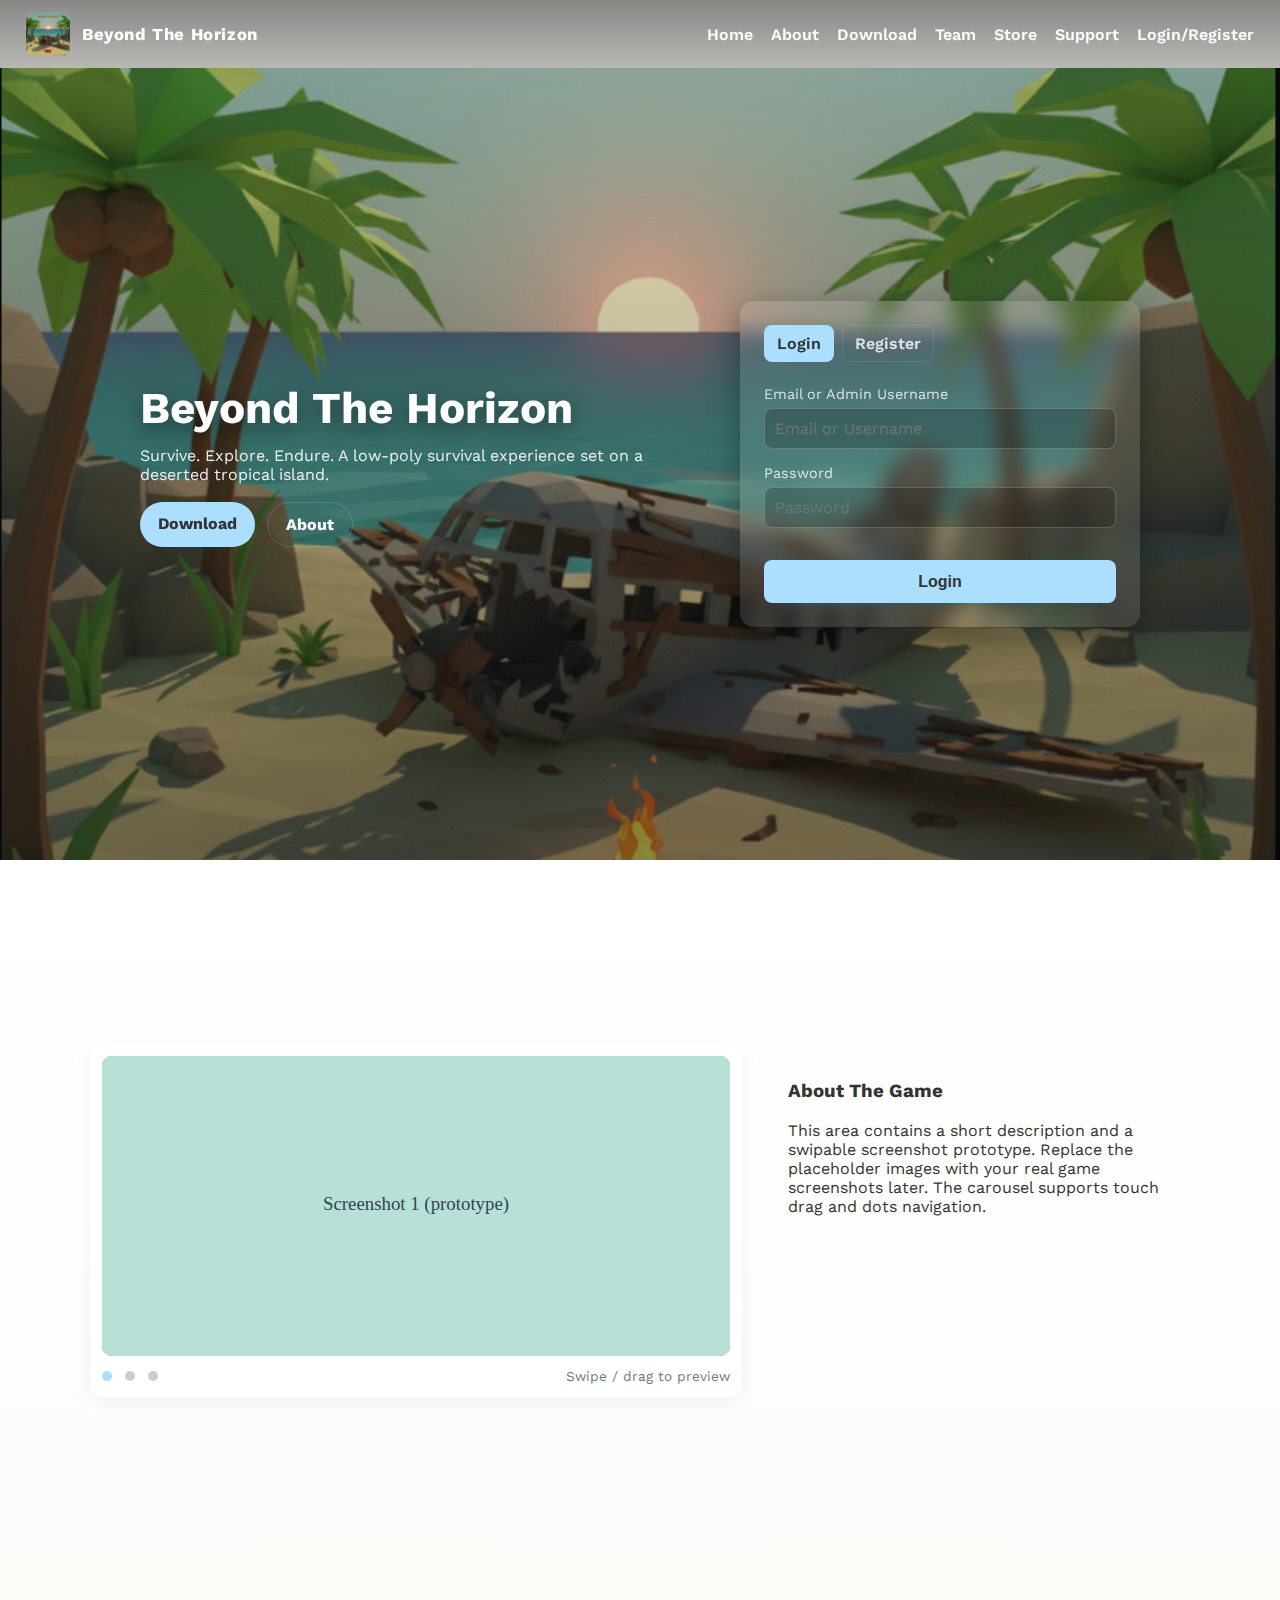
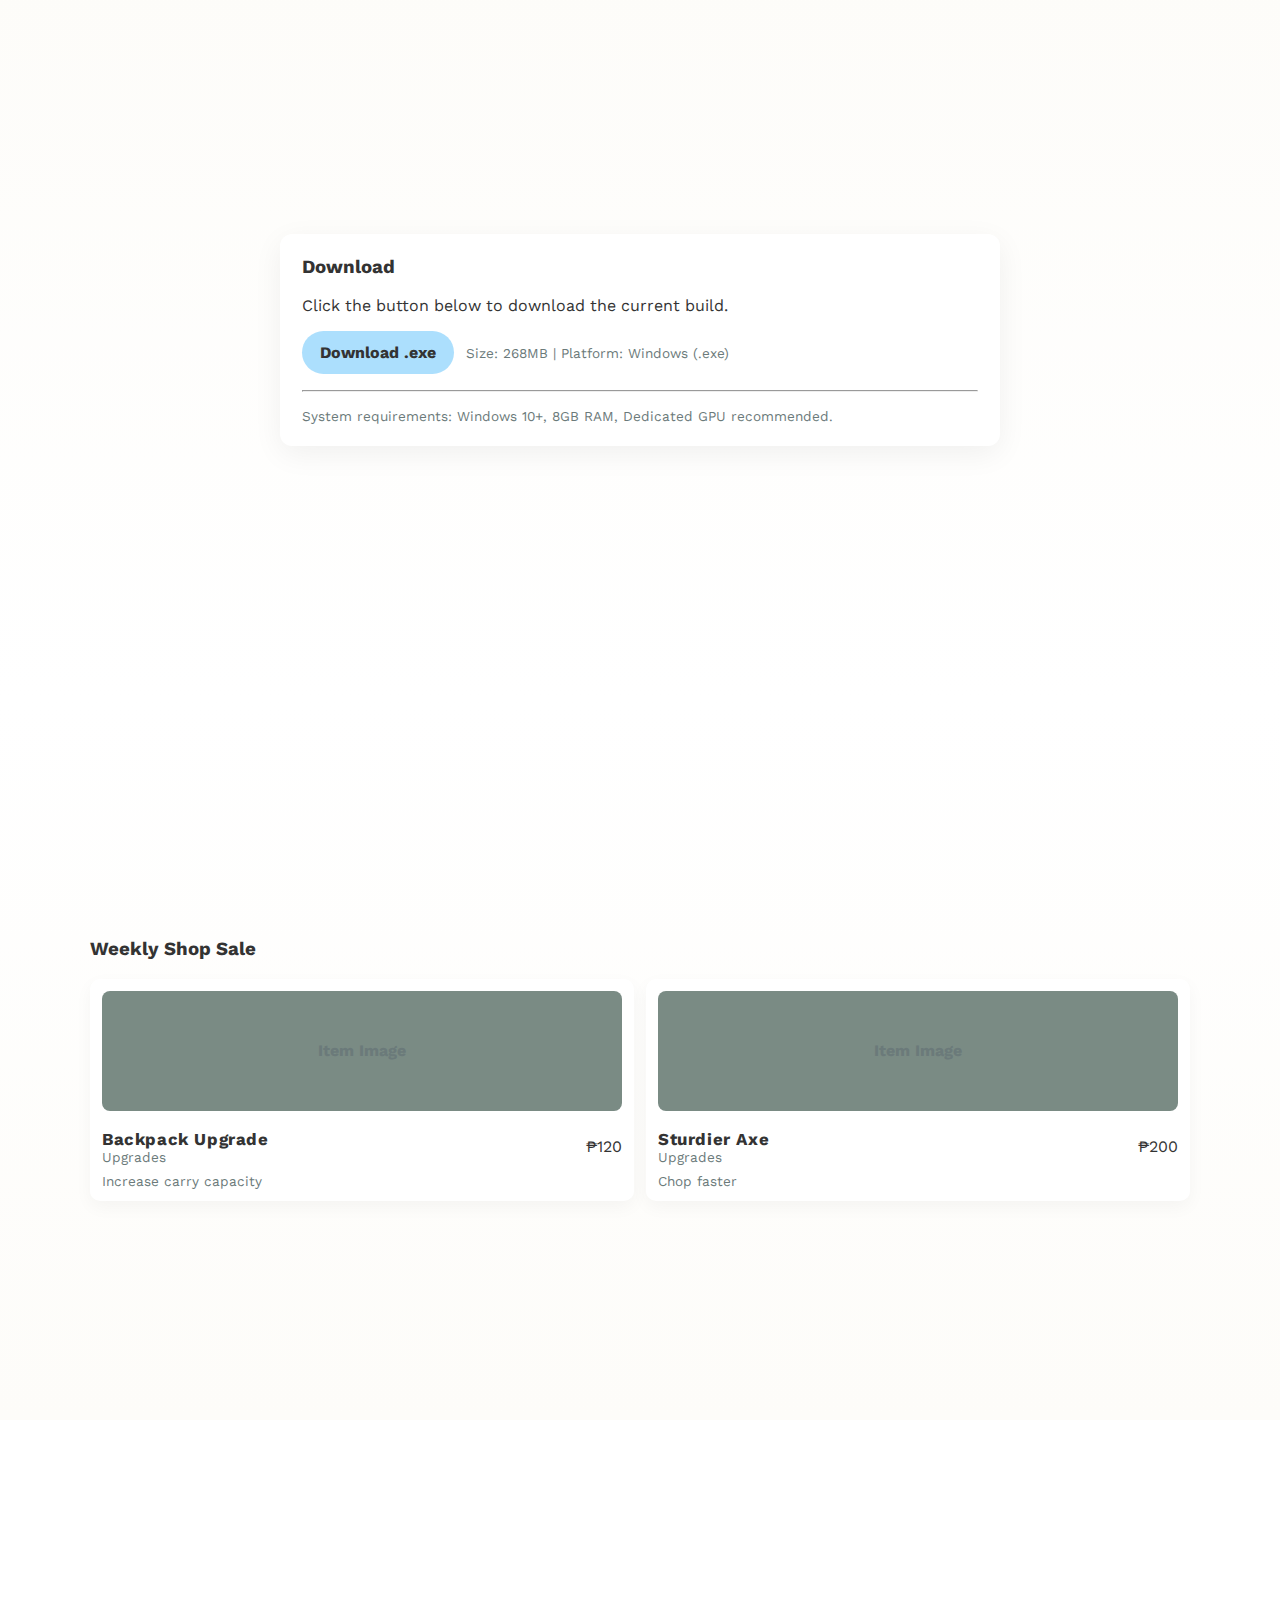
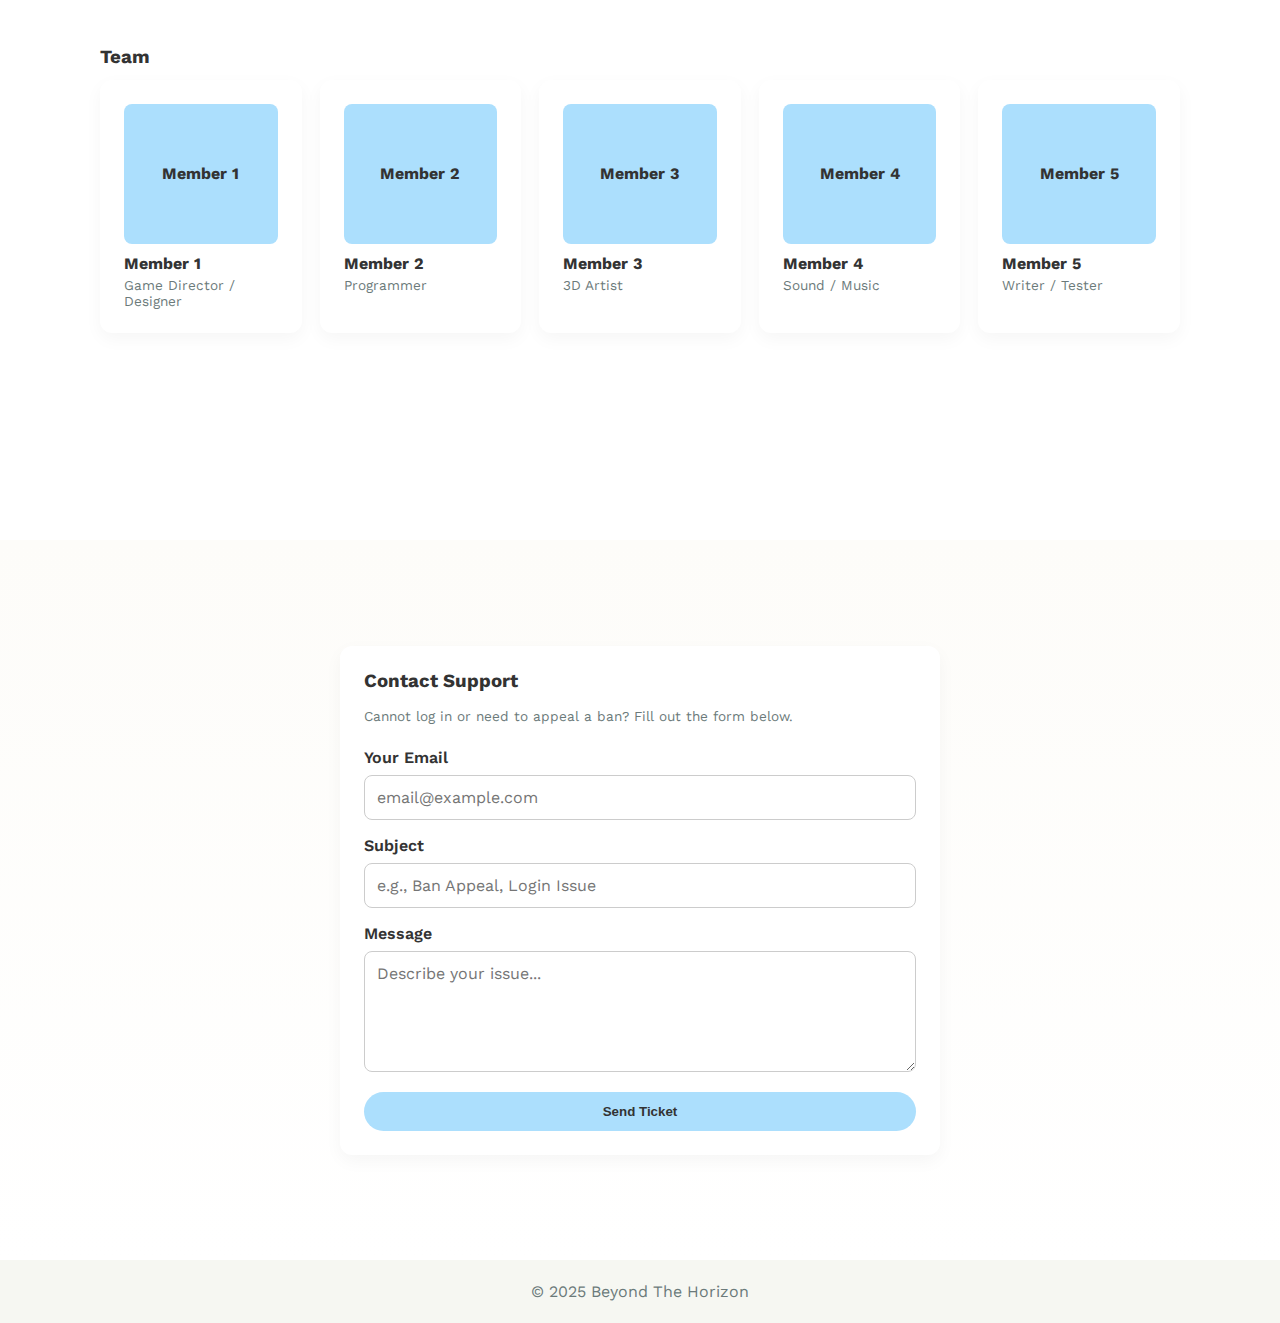
<file: player-dashboard.html>
<!DOCTYPE html>
<html lang="en">
<head>
  <meta charset="UTF-8">
  <meta name="viewport" content="width=device-width, initial-scale=1.0">
  <title>Player Dashboard</title>
  <link href="https://fonts.googleapis.com/css2?family=Work+Sans:wght@300;400;600;700&display=swap" rel="stylesheet">

  <link rel="stylesheet" href="style.css">

</head>
<body>

  <div class="dashboard-container">
    
    <aside class="sidebar">
      <div class="sidebar-user" id="sidebar-welcome">
        Loading...
      </div>
      <nav>
        <button class="sidebar-nav-btn active" data-tab="overview">Overview</button>
        <button class="sidebar-nav-btn" data-tab="achievements">Achievements</button>
        <button class="sidebar-nav-btn" data-tab="leaderboard">Leaderboard</button>
        <button class="sidebar-nav-btn" data-tab="shop">Shop</button>
        <button class="sidebar-nav-btn" data-tab="support">Support</button>
        <button class="sidebar-nav-btn" data-tab="settings">Settings</button>
        <button id="mobile-logout" class="sidebar-nav-btn" style="display: none;">Logout</button>
      </nav>
    </aside>
    
    <div class="main-content-wrapper">
      
      <header class="top-bar">
        <button id="logoutBtn" class="btn" style="background: var(--sunset); color: #fff; padding: 8px 14px; margin: 0; font-size: 0.9rem;">Logout</button>
      </header>
      
      <main class="content-area">
        
        <section id="page-overview" class="dashboard-page active">
          
          <div class="card" id="announcement-card" style="display: none; background: var(--card-yellow-bg); color: #333; border-left: 6px solid var(--accent-danger); margin-bottom: 1.5rem;">
            <h3>A Message from the Devs</h3>
            <p id="announcement-text"></p>
            <p id="announcement-meta" class="small-muted" style="color: rgba(0,0,0,0.7); margin: 0;"></p>
          </div>
          
          <div class="content-grid" style="margin-top: 1.5rem;">
            
            <div class="card" id="daily-reward-card" style="display:none; background: var(--card-yellow-bg); color: #333;">
              <div style="display:flex; justify-content:space-between; align-items:center; height: 100%;">
                <div>
                  <h3 style="margin-top:0">Daily Supply Drop</h3>
                  <p style="margin:0; font-size: 0.9rem;">Contains: 50 Currency</p>
                </div>
                <button class="btn btn-primary" onclick="claimDailyReward()" style="padding: 8px 12px; font-size: 0.8rem;">Claim</button>
              </div>
            </div>

            <div class="card">
              <h2>Your Progress</h2>
              <p>Level <span id="overview-level">1</span> - Explorer</p>
              <div class="progress-bar"><div class="progress"></div></div>
            </div>

            <div class="card">
              <h2>Inventory</h2>
              <p>- Wooden Axe<br>- Coconut Water<br>- Leaf Shelter Blueprint</p>
            </div>

            <div class="card">
              <h2>Map</h2>
              <p>The eastern shore remains unexplored...</p>
            </div>
            
          </div>
        </section>
        
        <section id="page-leaderboard" class="dashboard-page">
          <h2>Global Leaderboard</h2>
          <div class="card" style="padding: 0;">
            <table style="width:100%">
              <thead><tr><th>Rank</th><th>Player</th><th>Level</th><th>Currency</th></tr></thead>
              <tbody id="leaderboard-body"></tbody>
            </table>
          </div>
        </section>

        <section id="page-support" class="dashboard-page">
          <h2>Player Support</h2>
          <div class="content-grid">
            <div class="card">
              <h3>Submit a Ticket</h3>
              <div class="form-field">
                <label>Subject</label>
                <input type="text" id="ticket-subject" placeholder="Bug report, Account issue...">
              </div>
              <div class="form-field">
                <label>Message</label>
                <textarea id="ticket-message" rows="4"></textarea>
              </div>
              <button class="btn btn-primary" onclick="submitTicket()">Submit Ticket</button>
            </div>
            <div class="card">
              <h3>My Tickets</h3>
              <div id="my-ticket-list">Loading...</div>
            </div>
          </div>
        </section>
        
        <section id="page-settings" class="dashboard-page">
          <h2>Settings</h2>
          <div class="content-grid">
            
            <div class="card">
              <h3>Account</h3>
              <div class="form-field">
                <label for="setting-email">Email (Account)</label>
                <input type="email" id="setting-email" readonly>
              </div>
              <div class="form-field">
                <label for="setting-phone">Phone Number</label>
                <input type="tel" id="setting-phone" placeholder="Your phone number">
              </div>
              <div class="form-field">
                <label for="setting-ign">Change IGN (In-Game Name)</label>
                <input type="text" id="setting-ign" placeholder="New IGN">
              </div>
              <div class="form-field">
                <label for="setting-level">Player Level</label>
                <input type="number" id="setting-level" readonly>
              </div>
              <div class="form-field">
                <label for="setting-currency">In-Game Currency</label>
                <input type="number" id="setting-currency" readonly>
              </div>
              <button id="save-account-btn" class="btn btn-primary">Save Account Info</button>
            </div>
            
            <div class="card">
              <h3>Security</h3>
              <div class="form-field">
                <label for="setting-pass">New Password</label>
                <input type="password" id="setting-pass" placeholder="New Password">
              </div>
              <div class="form-field">
                <label for="setting-pass-confirm">Confirm Password</label>
                <input type="password" id="setting-pass-confirm" placeholder="Confirm Password">
              </div>
              <button class="btn btn-primary" onclick="alert('Password changed (prototype)')">Change Password</button>
            </div>
            
            <div class="card">
              <h3>Payment Verification (GCash)</h3>
              <div class="form-field">
                <label for="setting-gcash-name">Full Name (GCash)</label>
                <input type="text" id="setting-gcash-name" placeholder="Juan Dela Cruz">
              </div>
              <div class="form-field">
                <label for="setting-gcash-number">GCash Number</label>
                <input type="tel" id="setting-gcash-number" placeholder="09171234567">
              </div>
              <button id="verify-payment-btn" class="btn btn-primary">Verify Payment</button>
              <p id="verification-status" class="small-muted" style="margin-top: 1rem;"></p>
            </div>

          </div>
        </section>
        
        <section id="page-shop" class="dashboard-page">
          <h2>Shop</h2>
          
          <div id="verification-prompt" style="display: none;">
            Please <a id="verify-link">verify your payment method</a> in Settings to enable the shop.
          </div>
          
          <div class="shop-grid">
            
            <div class="shop-items-column">
              <div class="card">
                <h3>Weekly Shop</h3>
                <div class="items" id="store-items">
                  </div>
              </div>
              
              <div class="card">
                <h3>Season Battlepass</h3>
                <div class="item card">
                  <div class="item-image-placeholder">Battlepass Banner</div>
                  <div style="display:flex;justify-content:space-between;align-items:center">
                    <div>
                      <div class="title">Season 1 Battlepass</div>
                      <div class="small-muted">Unlock 100 Tiers</div>
                    </div>
                    <div style="text-align:right">₱350</div>
                  </div>
                  <div style="margin-top:auto;display:flex;gap:8px;justify-content:flex-end">
                    <button class="btn btn-primary add-cart" data-id="bp1">Add to Cart</button>
                  </div>
                </div>
              </div>
            </div>
            
            <div class="sidebar-content">
              <div class="card">
                <h4>Your Cart</h4>
                <div class="cart-list" id="cart-list">(cart empty)</div>
                <div style="margin-top:12px;display:flex;justify-content:space-between;align-items:center">
                  <strong id="cart-total">Total: ₱0</strong>
                  <button id="checkout" class="btn btn-primary">Checkout</button>
                </div>
              </div>
              
              <div class="card" style="margin-top: 1.5rem;">
                <h4>Redeem Code</h4>
                <div style="display:flex; gap:8px;">
                  <input type="text" id="promo-code-input" placeholder="Enter Code" style="flex:1; padding: 6px;">
                  <button class="btn btn-primary btn-small" onclick="redeemCode()">Redeem</button>
                </div>
              </div>

              <div class="card" style="margin-top: 1.5rem;">
                <h4>Payment</h4>
                <p class="small-muted">Your saved payment method will be used.</p>
                <button class="btn btn-primary" id="proceed-to-payment" style="width: 100%;" onclick="alert('Proceeding to secure payment (prototype)...')">Proceed to Payment</button>
              </div>
            </div>
            
          </div>
        </section>
        
        <section id="page-achievements" class="dashboard-page">
          <h2>Achievements</h2>
          <div class="content-grid">
            
            <div class="card">
              <h3>Missions</h3>
              <ul class="ach-list">
                <li class="done">Craft your first tool</li>
                <li class="done">Build a shelter</li>
                <li class="not-done">Reach the other side of the island</li>
              </ul>
            </div>
            
            <div class="card">
              <h3>Easter Eggs</h3>
              <ul class="ach-list">
                <li class="done">Found the message in a bottle</li>
                <li class="not-done">Discovered the hidden waterfall cave</li>
              </ul>
            </div>
            
            <div class="card" style="grid-column: 1 / -1;">
              <h3>Achievement Log</h3>
              
              <div class="ach-category">
                <h4>Common</h4>
                <ul class="ach-list">
                  <li class="done">Chop 10 trees</li>
                  <li class="done">Catch 5 fish</li>
                  <li class="not-done">Survive 3 days</li>
                </ul>
              </div>
              
              <div class="ach-category">
                <h4>Uncommon</h4>
                <ul class="ach-list">
                  <li class="done">Craft a backpack</li>
                  <li class="not-done">Build a wooden foundation</li>
                </ul>
              </div>
              
              <div class="ach-category">
                <h4>Rare</h4>
                <ul class="ach-list">
                  <li class="not-done">Tame a boar</li>
                  <li class="not-done">Find the ancient ruins</li>
                </ul>
              </div>
            </div>
            
          </div>
        </section>
        
      </main>
      
    </div>
    
  </div>

  <script>
    // --- Auth Check & Initial Data Load ---
    const userEmail = localStorage.getItem('loggedInUser');
    let userData = userEmail ? JSON.parse(localStorage.getItem(userEmail)) : null;

    if (!userEmail || !userData || userEmail === 'admin@bth.com') {
      window.location.href = 'login.html'; 
    } else {
      document.getElementById('sidebar-welcome').textContent = `User: ${userData.username}`;
      document.getElementById('overview-level').textContent = userData.level || 1;
      
      document.getElementById('setting-ign').value = userData.username || '';
      document.getElementById('setting-email').value = userEmail;
      document.getElementById('setting-phone').value = userData.phone || '';
      document.getElementById('setting-level').value = userData.level || 1;
      document.getElementById('setting-currency').value = userData.inGameCurrency || 0;
      
      if (userData.payment) {
        document.getElementById('setting-gcash-name').value = userData.payment.name || '';
        document.getElementById('setting-gcash-number').value = userData.payment.number || '';
      }
      
      const announcementData = JSON.parse(localStorage.getItem('bth_announcement') || '{}');
      if (announcementData && announcementData.message) {
        document.getElementById('announcement-card').style.display = 'block';
        document.getElementById('announcement-text').textContent = announcementData.message;
        document.getElementById('announcement-meta').textContent = `Posted by admin@bth.com on ${new Date(announcementData.timestamp).toLocaleString()}`;
      }
    }

    function saveUser() {
      localStorage.setItem(userEmail, JSON.stringify(userData));
    }

    // --- Logout Logic ---
    function logout() {
      localStorage.removeItem('loggedInUser');
      window.location.href = 'index.html'; 
    }
    document.getElementById('logoutBtn').onclick = logout;
    document.getElementById('mobile-logout').onclick = logout;

    // --- Tab Switching Logic ---
    const navButtons = document.querySelectorAll('.sidebar-nav-btn');
    const contentPages = document.querySelectorAll('.dashboard-page');
    
    function showTab(tabName) {
      navButtons.forEach(b => b.classList.toggle('active', b.dataset.tab === tabName));
      contentPages.forEach(page => {
        page.classList.toggle('active', page.id === `page-${tabName}`);
      });
      
      if(tabName === 'leaderboard') loadLeaderboard();
      if(tabName === 'support') loadMyTickets();
    }
    
    navButtons.forEach(btn => {
      if (btn.id === 'mobile-logout') return; 
      btn.addEventListener('click', () => showTab(btn.dataset.tab));
    });

    // --- Settings Save Logic ---
    document.getElementById('save-account-btn').onclick = () => {
      if (!userEmail || !userData) return; 
      
      const newIgn = document.getElementById('setting-ign').value;
      const newPhone = document.getElementById('setting-phone').value;
      
      userData.username = newIgn;
      userData.phone = newPhone;
      
      saveUser();
      
      document.getElementById('sidebar-welcome').textContent = `User: ${newIgn}`;
      alert('Account info saved (prototype)');
    };
    
    // --- Payment Verification Logic ---
    const verifyBtn = document.getElementById('verify-payment-btn');
    const verificationStatus = document.getElementById('verification-status');
    const verificationPrompt = document.getElementById('verification-prompt');
    const verifyLink = document.getElementById('verify-link');
    
    verifyLink.onclick = () => showTab('settings');

    function updateVerificationStatus() {
      userData = userEmail ? JSON.parse(localStorage.getItem(userEmail)) : null; 
      if (!userData) { logout(); return; } 

      if (userData.isVerified && userData.payment) {
        verificationStatus.textContent = `Verified with ${userData.payment.method || 'GCash'}: ${userData.payment.name} (${censorNumber(userData.payment.number)})`;
        verifyBtn.textContent = 'Payment Verified';
        verifyBtn.disabled = true;
        
        verificationPrompt.style.display = 'none';
        document.querySelectorAll('.add-cart, #checkout, #proceed-to-payment').forEach(btn => {
          btn.disabled = false;
        });
      } else {
        verificationStatus.textContent = 'Your payment method is not verified.';
        verifyBtn.textContent = 'Verify Payment';
        verifyBtn.disabled = false;
        
        verificationPrompt.style.display = 'block';
        document.querySelectorAll('.add-cart, #checkout, #proceed-to-payment').forEach(btn => {
          btn.disabled = true;
        });
      }
    }
    
    function censorNumber(number) {
        if (!number || number.length <= 4) return number || '';
        return '*'.repeat(number.length - 4) + number.slice(-4);
    }
    
    verifyBtn.addEventListener('click', () => {
      const gcashName = document.getElementById('setting-gcash-name').value;
      const gcashNumber = document.getElementById('setting-gcash-number').value;
      
      if (!gcashName || !gcashNumber) {
        alert('Please enter both your GCash name and number.');
        return;
      }
      
      userData.isVerified = true;
      userData.payment = { method: 'GCash', name: gcashName, number: gcashNumber };
      saveUser();
      
      alert('Payment Verified!');
      updateVerificationStatus();
    });

    // --- Store & Cart Logic ---
    const SHOP_ITEMS = JSON.parse(localStorage.getItem('bth_shop_items') || '[]');
    const BATTLEPASS_ITEM = {id:'bp1',name:'Season 1 Battlepass',desc:'Unlock 100 Tiers',price:350,cat:'Battlepass'};
    const ALL_PURCHASABLE_ITEMS = [...SHOP_ITEMS, BATTLEPASS_ITEM];
    
    let CART = JSON.parse(localStorage.getItem('bth_cart')||'[]');
    
    function saveCart(){ 
      localStorage.setItem('bth_cart', JSON.stringify(CART)); 
      renderCart(); 
    }
    
    function renderCart(){
      const list = document.getElementById('cart-list'); 
      list.innerHTML=''; 
      if(CART.length===0){ 
        list.textContent='(cart empty)'; 
        document.getElementById('cart-total').textContent='Total: ₱0'; 
        return; 
      }
      
      let total=0; 
      CART.forEach(ci=>{ 
        const it = ALL_PURCHASABLE_ITEMS.find(s=>s.id===ci.id); 
        if (!it) return;
        total+=it.price*ci.qty; 
        const row = document.createElement('div'); 
        row.className='cart-row'; 
        row.innerHTML = `<div>${it.name} x${ci.qty}</div><div>₱${it.price*ci.qty} <button data-remove=\"${ci.id}\">✕</button></div>`; 
        list.appendChild(row); 
      });
      document.getElementById('cart-total').textContent = `Total: ₱${total}`;
      
      list.querySelectorAll('[data-remove]').forEach(b=>b.addEventListener('click',()=>{ 
        const id=b.dataset.remove; 
        CART = CART.filter(x=>x.id!==id); 
        saveCart(); 
      }));
    }
    
    document.getElementById('checkout').addEventListener('click', ()=>{ 
      if(CART.length===0){ alert('Cart empty'); return;} 
      if (!userData.isVerified || !userData.payment) {
          alert('Please verify your payment method first.');
          return;
      }
      
      let transactions = JSON.parse(localStorage.getItem('bth_transactions') || '[]');
      let total = 0;
      const paymentMethod = userData.payment.method || 'GCash'; 
      const censoredNumber = censorNumber(userData.payment.number);
      const itemsPurchased = []; 
      
      CART.forEach(ci => {
        const it = ALL_PURCHASABLE_ITEMS.find(s => s.id === ci.id);
        if(it) {
          const itemTotal = it.price * ci.qty;
          total += itemTotal;
          itemsPurchased.push(`${it.name} x${ci.qty}`); 
          transactions.push({
            id: `TX-${Date.now()}-${Math.random().toString(36).substring(2, 8)}`, 
            date: new Date().toISOString(),
            userEmail: userEmail,
            itemName: it.name,
            itemDescription: it.desc || '', 
            amount: itemTotal,
            paymentMethod: paymentMethod, 
            censoredAccountNumber: censoredNumber 
          });
        }
      });
      
      localStorage.setItem('bth_transactions', JSON.stringify(transactions));
      alert(`Checkout successful for ₱${total}!\nItems: ${itemsPurchased.join(', ')}\nTransaction logged.`); 
      
      CART=[]; 
      saveCart(); 
    });
    
    // Populate store items
    const storeEl = document.getElementById('store-items');
    storeEl.innerHTML = ''; 
    if (SHOP_ITEMS && SHOP_ITEMS.length > 0) {
        SHOP_ITEMS.forEach(it=>{
          const div = document.createElement('div'); div.className='item card';
          div.innerHTML = `<div class=\"item-image-placeholder\">Item Image</div><div style=\"display:flex;justify-content:space-between;align-items:center\"><div><div class=\"title\">${it.name}</div><div class=\"small-muted\">${it.cat || ''}</div></div><div style=\"text-align:right\">₱${it.price}</div></div><div class=\"small-muted\">${it.desc || ''}</div><div style=\"margin-top:auto;display:flex;gap:8px;justify-content:flex-end\"><button class=\"btn btn-primary add-cart\" data-id=\"${it.id}\">Add to Cart</button></div>`;
          storeEl.appendChild(div);
        });
    } else {
        storeEl.innerHTML = '<p class="small-muted">No items currently available.</p>';
    }

    // Event listener for "Add to Cart" buttons
    document.body.addEventListener('click', e=>{
      if(e.target.classList.contains('add-cart')){
        const id=e.target.dataset.id; 
        const found=CART.find(x=>x.id===id);
        
        if (id === 'bp1' && found) {
          alert('Battlepass is already in your cart.');
          return;
        }
        
        if(found) found.qty++; else CART.push({id,qty:1}); 
        saveCart();
        e.target.textContent = 'Added!';
        setTimeout(()=> { e.target.textContent = 'Add to Cart'; }, 1000);
      }
    });

    // --- NEW: Daily Reward Logic ---
    function checkDailyReward() {
      const lastClaim = userData.lastLoginReward || 0;
      const now = Date.now();
      const hoursSince = (now - lastClaim) / (1000 * 60 * 60);
      
      if (hoursSince >= 24) {
        const card = document.getElementById('daily-reward-card');
        card.style.display = 'block';
        card.classList.add('reward-available');
      }
    }

    function claimDailyReward() {
      userData.inGameCurrency = (userData.inGameCurrency || 0) + 50;
      userData.lastLoginReward = Date.now();
      saveUser();
      
      alert('Reward Claimed! +50 Currency.');
      document.getElementById('daily-reward-card').style.display = 'none';
      document.getElementById('setting-currency').value = userData.inGameCurrency;
    }

    // --- NEW: Global Leaderboard Logic ---
    function loadLeaderboard() {
      const tbody = document.getElementById('leaderboard-body');
      tbody.innerHTML = '';
      
      let players = [];
      for (let k in localStorage) {
        if (k.includes('@') && !k.includes('bth_')) { // Simple filter for emails
          try {
            let p = JSON.parse(localStorage.getItem(k));
            if (p.username) players.push(p);
          } catch(e){}
        }
      }

      // Sort by Level desc, then Currency desc
      players.sort((a,b) => (b.level || 1) - (a.level || 1) || (b.inGameCurrency || 0) - (a.inGameCurrency || 0));
      
      players.slice(0, 10).forEach((p, index) => {
        const row = tbody.insertRow();
        const rank = index + 1;
        if (p.username === userData.username) row.classList.add('current-user');
        
        row.innerHTML = `
          <td class="leaderboard-rank top-${rank}">#${rank}</td>
          <td>${p.username}</td>
          <td>${p.level || 1}</td>
          <td>₱${p.inGameCurrency || 0}</td>
        `;
      });
    }

    // --- NEW: Promo Code Logic ---
    function redeemCode() {
      const codeInput = document.getElementById('promo-code-input');
      const code = codeInput.value.trim();
      if (!code) return;

      const allCodes = JSON.parse(localStorage.getItem('bth_promo_codes') || '[]');
      const promo = allCodes.find(c => c.code === code);

      if (!promo) { alert('Invalid code.'); return; }
      if (promo.usesRemaining <= 0) { alert('Code fully redeemed.'); return; }
      
      // Check if user already used it (simple array in userData)
      if (!userData.redeemedCodes) userData.redeemedCodes = [];
      if (userData.redeemedCodes.includes(code)) { alert('You already used this code.'); return; }

      // Apply Reward
      if (promo.type === 'currency') {
        userData.inGameCurrency += parseInt(promo.value);
        alert(`Code Redeemed! +${promo.value} Currency.`);
      } else {
        alert(`Code Redeemed! (Item support in v2)`); // Placeholder for items
      }

      // Save
      userData.redeemedCodes.push(code);
      saveUser();
      
      // Update Server (Mock)
      promo.usesRemaining--;
      localStorage.setItem('bth_promo_codes', JSON.stringify(allCodes));
      
      codeInput.value = '';
      document.getElementById('setting-currency').value = userData.inGameCurrency;
    }

    // --- NEW: Support Ticket Logic ---
    function submitTicket() {
      const subject = document.getElementById('ticket-subject').value;
      const msg = document.getElementById('ticket-message').value;
      if(!subject || !msg) return alert('Fill all fields');

      const tickets = JSON.parse(localStorage.getItem('bth_tickets') || '[]');
      tickets.push({
        id: Date.now(),
        user: userEmail,
        ign: userData.username,
        subject: subject,
        message: msg,
        status: 'open',
        reply: null,
        date: new Date().toISOString()
      });
      
      localStorage.setItem('bth_tickets', JSON.stringify(tickets));
      alert('Ticket Submitted!');
      document.getElementById('ticket-subject').value = '';
      document.getElementById('ticket-message').value = '';
      loadMyTickets();
    }

    function loadMyTickets() {
      const list = document.getElementById('my-ticket-list');
      const tickets = JSON.parse(localStorage.getItem('bth_tickets') || '[]');
      const myTickets = tickets.filter(t => t.user === userEmail).reverse();

      list.innerHTML = '';
      if (myTickets.length === 0) { list.innerHTML = '<p class="small-muted">No tickets found.</p>'; return; }

      myTickets.forEach(t => {
        const div = document.createElement('div');
        div.className = 'ticket-card';
        div.innerHTML = `
          <div class="ticket-header">
            <span>${t.subject}</span>
            <span class="ticket-status ${t.status}">${t.status.toUpperCase()}</span>
          </div>
          <div class="small-muted">${new Date(t.date).toLocaleDateString()}</div>
          <p>${t.message}</p>
          ${t.reply ? `<div class="admin-reply"><strong>Admin:</strong> ${t.reply}</div>` : ''}
        `;
        list.appendChild(div);
      });
    }

    // --- Initial Page Load Calls ---
    renderCart();
    updateVerificationStatus();
    checkDailyReward();
    loadMyTickets();

  </script>
</body>
</html>
</file>
<file: style.css>
/* style.css */
:root {
  /* Light Mode Palette (Default) */
  --bg-color: #F6F7F2;        /* Off-White */
  --card-color: #ffffff;
  --text-color: #333;
  --muted-color: #6b7a7a;
  --sidebar-bg: #7A8B84;     /* Grey-Green */
  --sidebar-text: #fff;
  --accent-primary: #ACDFFD; /* Light Blue */
  --accent-primary-text: #333;
  --accent-primary-hover: #93d0f7;
  --accent-danger: #E26040;   /* Coral/Orange */
  --accent-danger-text: #fff;
  --accent-danger-hover: #d14f2f;
  --hero-text: #fff;
  --section-bg-1: #ffffff;
  --section-bg-2: #fdfcf9;
  --table-header-bg: #f4f4f4;
  --table-row-bg: #f9f9f9;
  --input-bg: #fff;
  --input-border: #ccc;
  --input-readonly-bg: #eee;
  --input-readonly-text: #777;
  --placeholder-bg: #7A8B84;
  --card-yellow-bg: #F6E7B2; /* Light Yellow */
  --progress-bar-bg: #ACDFFD;
}

@media (prefers-color-scheme: dark) {
  :root {
    /* Dark Mode Palette (Overrides) */
    --bg-color: #1a2b38;        /* Dark Blue-Grey BG */
    --card-color: #253a4c;      /* Dark Blue-Grey Cards */
    --text-color: #F6F7F2;      /* Off-white text */
    --muted-color: #aab4be;     /* Light grey text */
    --sidebar-bg: #253a4c;      /* Dark Blue-Grey Sidebar */
    --sidebar-text: #fff;
    --accent-primary: #ACDFFD;  /* Light Blue (pops) */
    --accent-primary-text: #333;
    --accent-primary-hover: #93d0f7;
    --accent-danger: #E26040;    /* Coral (pops) */
    --accent-danger-text: #fff;
    --accent-danger-hover: #d14f2f;
    --hero-text: #fff;
    --section-bg-1: #203546;
    --section-bg-2: #1a2b38;
    --table-header-bg: #3a5063;
    --table-row-bg: #2f4455;
    --input-bg: #3a5063;
    --input-border: #5b7489;
    --input-readonly-bg: #444;
    --input-readonly-text: #aaa;
    --placeholder-bg: #3a5063;
    --card-yellow-bg: #2f4455; /* Darker yellow-card alt */
    --progress-bar-bg: #ACDFFD;
  }
}


/* --- Global Styles --- */
*{box-sizing:border-box}
html{ height:100%; }
body{
  margin:0;
  font-family:'Work Sans',system-ui,Arial;
  background: var(--bg-color);
  color: var(--text-color);
  -webkit-font-smoothing:antialiased;
  -moz-osx-font-smoothing:grayscale;
  height: 100%;
}

/* --- General Components --- */
.btn{display:inline-block;padding:12px 18px;border-radius:999px;text-decoration:none;font-weight:700; border: none; cursor: pointer; transition: background 0.3s;}
.btn-primary{background:var(--accent-primary);color:var(--accent-primary-text)}
.btn-primary:hover{background:var(--accent-primary-hover);}
.btn-small { padding: 6px 12px; font-size: 0.8rem; }
.btn-danger { background-color: var(--accent-danger); color: var(--accent-danger-text); }
.btn-danger:hover { background-color: var(--accent-danger-hover); }
.btn:disabled { background: #aaa; color: #666; cursor: not-allowed; }

.card{
  background:var(--card-color);
  padding:1.5rem;
  border-radius:12px;
  box-shadow:0 6px 18px rgba(10,20,20,0.04);
}
.card h2, .card h3, .card h4 { margin-top: 0; margin-bottom: 1rem; }
.small-muted{font-size:0.85rem;color:var(--muted-color)}

/* --- Header (Shared by index, login) --- */
header{
  position:fixed;inset:0 0 auto 0;height:68px;display:flex;align-items:center;justify-content:space-between;padding:10px 26px;z-index:999;background:linear-gradient(180deg, rgba(0,0,0,0.45), rgba(0,0,0,0.25));backdrop-filter: blur(6px);
}
.brand{display:flex;gap:12px;align-items:center;color:#fff}
.logo{width:44px;height:44px;border-radius:8px;overflow:hidden;flex:0 0 44px}
.logo img{width:100%;height:100%;object-fit:cover;display:block}
.title{font-weight:700;font-size:1.05rem;letter-spacing:0.6px}
nav ul{display:flex;gap:18px;list-style:none;margin:0;padding:0}
nav a{color:#fff;text-decoration:none;font-weight:600;opacity:0.95}
nav a:hover{opacity:1;text-decoration:underline}

/* --- index.html Specific --- */
main{margin-top:68px} /* For pages with header */
section{min-height:80vh;padding:72px 20px;display:flex;align-items:center;justify-content:center}

#home{
  position:relative;overflow:hidden;
  padding:0;min-height:88vh;
  display:flex;align-items:center;justify-content:center;
}
#home::before{
  content:'';position:absolute;inset:0;background-image:url('31c8992d-2769-4d59-b94e-c34d25aae94b.png');background-size:cover;background-position:center;filter:saturate(0.98) contrast(0.95);transform:translateZ(0);will-change:transform;}
#home::after{content:'';position:absolute;inset:0;background:linear-gradient(180deg, rgba(6,15,18,0.05), rgba(1,8,12,0.45));}

.hero-inner{position:relative;z-index:2;max-width:1100px;padding:60px 28px;display:grid;grid-template-columns:1fr 400px;gap:40px;align-items:center}
.hero-copy{color:var(--hero-text)}
.hero-copy h1{font-size:clamp(28px,4vw,44px);margin:0 0 12px;font-weight:700;text-shadow:0 6px 22px rgba(0,0,0,0.45)}
.hero-copy p{margin:0 0 18px;color:rgba(255,255,255,0.9);max-width:56ch}
.hero-cta{display:flex;gap:12px}
.btn-ghost{background:transparent;border:1px solid rgba(255,255,255,0.14);color:var(--hero-text)}
.btn-ghost:hover{background:rgba(255,255,255,0.05);}

/* Hero Auth Panel Styles */
.hero-auth-panel {
  background: rgba(255, 255, 255, 0.1);
  backdrop-filter: blur(10px);
  border-radius: 14px;
  padding: 1.5rem;
  color: #fff;
  box-shadow: 0 10px 30px rgba(2, 8, 10, 0.35);
}
.hero-auth-panel .tabs { display: flex; gap: 8px; margin-bottom: 1.5rem; }
.hero-auth-panel .tab { padding: 8px 12px; border-radius: 8px; cursor: pointer; background: transparent; border: 1px solid rgba(255,255,255,0.1); color: rgba(255,255,255,0.8); font-weight: 600; }
.hero-auth-panel .tab.active { background: var(--accent-primary); color: var(--accent-primary-text); border-color: transparent; }
.hero-auth-panel form { display: none; flex-direction: column; gap: 1rem; }
.hero-auth-panel form.active { display: flex; }
.hero-auth-panel .field label { display: block; font-size: 0.9rem; color: rgba(255,255,255,0.8); margin-bottom: 6px; }
.hero-auth-panel .field input { width: 100%; padding: 10px; border-radius: 8px; border: 1px solid rgba(255,255,255,0.2); background: rgba(0,0,0,0.2); color: #fff; font-size: 1rem; font-family: 'Work Sans', sans-serif; }
.hero-auth-panel form button { width: 100%; background: var(--accent-primary); color: var(--accent-primary-text); font-weight: 600; border: none; padding: 0.8rem; border-radius: 8px; cursor: pointer; transition: background 0.3s; font-size: 1rem; margin-top: 1rem; }
.hero-auth-panel form button:hover { background: var(--accent-primary-hover); }

/* Index Sections */
#about{background:linear-gradient(180deg, var(--section-bg-1), var(--section-bg-2));flex-direction:column;padding:64px 18px}
.about-inner{max-width:1100px;width:100%;display:grid;grid-template-columns:1fr 420px;gap:28px;align-items:start}
.carousel{background:var(--card-color);border-radius:12px;padding:12px;box-shadow:0 6px 20px rgba(10,20,20,0.05)}
.slides{position:relative;height:300px;border-radius:10px;overflow:hidden;background:var(--placeholder-bg);}
.slides img{position:absolute;inset:0;width:100%;height:100%;object-fit:cover;transition:transform .45s ease;transform-origin:center}
.carousel-controls{display:flex;justify-content:space-between;margin-top:10px}
.dot{width:10px;height:10px;border-radius:50%;background:rgba(0,0,0,0.2);display:inline-block;margin-right:8px}
.dot.active{background:var(--accent-primary)}
.about-text{padding:18px}

#download{background:linear-gradient(180deg, var(--section-bg-2), var(--section-bg-1));flex-direction:column}
.download-card{background:var(--card-color);padding:22px;border-radius:12px;box-shadow:0 8px 30px rgba(2,12,14,0.06);max-width:720px;width:100%;text-align:left}
.download-card h3{margin-top:0}
.download-actions{display:flex;gap:12px;align-items:center}

#team{background:var(--card-color)}
.team-grid{display:grid;grid-template-columns:repeat(auto-fit,minmax(180px,1fr));gap:18px;max-width:1100px;width:100%}
.member-avatar{width:100%;height:140px;border-radius:8px;background:var(--accent-primary);display:flex;align-items:center;justify-content:center;color:var(--accent-primary-text);font-weight:700}

#store{background:linear-gradient(180deg, var(--section-bg-1), var(--section-bg-2));flex-direction:column}
.store-grid{display:grid;grid-template-columns:1fr;gap:18px;max-width:1100px;width:100%}
.items{display:grid;grid-template-columns:repeat(auto-fit,minmax(280px,1fr));gap:12px}
.item{padding:12px;border-radius:10px;background:var(--card-color);display:flex;flex-direction:column;gap:8px}
.item .title{font-weight:700}
.item-image-placeholder { width: 100%; height: 150px; border-radius: 8px; background: var(--placeholder-bg); display: flex; align-items: center; justify-content: center; color: var(--muted-color); font-weight: 700; margin-bottom: 10px; }

footer{padding:22px;text-align:center;color:var(--muted-color)}

/* --- login.html Specific --- */
#auth{background:linear-gradient(180deg, var(--bg-color), var(--section-bg-2));flex-direction:column}
.auth-card{background:var(--card-color);padding:16px;border-radius:12px; box-shadow:0 6px 18px rgba(10,20,20,0.04);}
#auth .tabs{display:flex;gap:8px;margin-bottom:12px}
#auth .tab{padding:8px 12px;border-radius:8px;cursor:pointer;background:transparent;border:1px solid rgba(0,0,0,0.06)}
#auth .tab.active{background:var(--accent-primary);color:var(--accent-primary-text);border-color:transparent}
#auth .field label{font-size:0.9rem;color:var(--muted-color);margin-bottom:6px}
#auth .field input, #auth .field select, #auth input[type="text"], #auth input[type="password"], #auth input[type="email"], #auth input[type="tel"] { padding:10px;border-radius:8px;border:1px solid var(--input-border); font-size: 1rem; font-family: 'Work Sans', sans-serif; background: var(--input-bg); color: var(--text-color); }
#auth .admin-check { display: flex; align-items: center; gap: 8px; font-size: 0.9rem; color: var(--muted-color); margin: 10px 0;}
#auth form { display: none; flex-direction: column; gap: 10px; }
#auth form.active { display: flex; }
#auth form button { background: var(--accent-primary); color: var(--accent-primary-text); font-weight: 600; border: none; padding: 0.7rem; border-radius: 999px; cursor: pointer; transition: background 0.3s; font-size: 1rem; margin-top: 10px; }
#auth form button:hover { background: var(--accent-primary-hover); }

/* --- Dashboard Specific (player & admin) --- */
.dashboard-container { display: flex; height: 100vh; }
.sidebar { width: 240px; background: var(--sidebar-bg); color: var(--sidebar-text); display: flex; flex-direction: column; flex-shrink: 0; }
.sidebar-user { padding: 1.5rem; font-weight: 700; font-size: 1.2rem; border-bottom: 1px solid rgba(255,255,255,0.1); }
.sidebar nav { display: flex; flex-direction: column; padding: 1rem 0; }
.sidebar-nav-btn { background: transparent; border: none; color: rgba(255,255,255,0.8); padding: 1rem 1.5rem; text-align: left; font-size: 1rem; font-weight: 600; font-family: 'Work Sans', sans-serif; cursor: pointer; transition: background 0.2s, color 0.2s; }
.sidebar-nav-btn:hover { background: rgba(255,255,255,0.05); color: #fff; }
.sidebar-nav-btn.active { background: var(--accent-primary); color: var(--accent-primary-text); }
.main-content-wrapper { flex-grow: 1; display: flex; flex-direction: column; overflow: hidden; }
.top-bar { display: flex; justify-content: space-between; align-items: center; padding: 1rem 2rem; background: var(--card-color); border-bottom: 1px solid var(--input-border); flex-shrink: 0; }
.content-area { flex-grow: 1; padding: 2rem; overflow-y: auto; background: var(--bg-color); }
.dashboard-page { display: none; }
.dashboard-page.active { display: block; }
.content-grid { display: grid; grid-template-columns: repeat(auto-fit, minmax(250px, 1fr)); gap: 1.5rem; }
.shop-grid { display: grid; grid-template-columns: 2fr 1fr; gap: 1.5rem; }
.shop-items-column { display: flex; flex-direction: column; gap: 1.5rem; }
.progress-bar { width: 100%; height: 10px; background: rgba(0,0,0,0.1); border-radius: 10px; overflow: hidden; }
.progress { height: 100%; background: var(--progress-bar-bg); width: 65%; }
.cart-list{max-height:300px;overflow:auto; margin-bottom: 1rem;}
.cart-row{display:flex;justify-content:space-between;padding:6px 0;border-bottom:1px dashed rgba(0,0,0,0.08)}
.cart-row button { background: var(--accent-danger); color: white; border: none; border-radius: 50%; width: 20px; height: 20px; cursor: pointer; line-height: 20px; }
.items .item-image-placeholder { height: 120px; background: var(--placeholder-bg); color: var(--muted-color); }
.form-field { margin-bottom: 1rem; }
.form-field label { display: block; font-weight: 600; margin-bottom: 0.5rem; }
.form-field input, .form-field select, .form-field textarea { width: 100%; padding: 0.75rem; border: 1px solid var(--input-border); border-radius: 8px; font-size: 1rem; font-family: 'Work Sans', sans-serif; background: var(--input-bg); color: var(--text-color); }
.form-field input[readonly] { background: var(--input-readonly-bg); color: var(--input-readonly-text); cursor: not-allowed; }
.form-field-check { display: flex; align-items: center; gap: 10px; margin-bottom: 1rem; }
.ach-category { margin-bottom: 1.5rem; }
.ach-list { list-style: none; padding-left: 0; }
.ach-list li { padding: 0.5rem 0; border-bottom: 1px solid #eee; }
.ach-list li.done { color: var(--muted-color); text-decoration: line-through; }
.ach-list li.not-done::before { content: '☐'; margin-right: 10px; font-weight: 700; }
.ach-list li.done::before { content: '☑'; margin-right: 10px; font-weight: 700; color: var(--progress-bar-bg); }
#verification-prompt { padding: 1rem; background: var(--accent-danger); color: #fff; font-weight: 600; border-radius: 8px; margin-bottom: 1rem; }
#verification-prompt a { color: #fff; font-weight: 700; text-decoration: underline; cursor: pointer; }
.stat-card { background: var(--card-color); padding: 1.5rem; border-radius: 12px; box-shadow: 0 6px 18px rgba(10,20,20,0.04); }
.stat-card h3 { margin-top: 0; font-size: 1.1rem; color: var(--muted-color); }
.stat-card .stat-value { font-size: 2.5rem; font-weight: 700; color: var(--dark-green); }
table { width: 100%; border-collapse: collapse; margin-top: 1rem; }
th, td { padding: 12px 15px; text-align: left; border-bottom: 1px solid #ddd; white-space: nowrap; }
th { background-color: var(--table-header-bg); }
tbody tr:nth-child(even) { background-color: var(--table-row-bg); }
td.actions { display: flex; gap: 8px; white-space: normal; }
.filter-bar { margin-bottom: 1rem; display: flex; gap: 1rem; align-items: center; }
.filter-bar input[type="search"] { padding: 0.5rem 0.75rem; border: 1px solid var(--input-border); border-radius: 8px; font-size: 1rem; background: var(--input-bg); color: var(--text-color); }
.modal-overlay { display: none; position: fixed; inset: 0; background: rgba(0,0,0,0.6); z-index: 1000; justify-content: center; align-items: center; }
.modal-content { background: var(--card-color); padding: 2rem; border-radius: 12px; width: 100%; max-width: 500px; max-height: 90vh; overflow-y: auto; }
.modal-header { display: flex; justify-content: space-between; align-items: center; border-bottom: 1px solid var(--input-border); padding-bottom: 1rem; margin-bottom: 1rem; }
.modal-header h3 { margin: 0; }
.modal-close { font-size: 1.5rem; font-weight: 700; line-height: 1; cursor: pointer; color: #888; background: none; border: none; }
.announcement-display { margin-top: 1.5rem; padding: 1rem; border: 1px solid var(--accent-primary); border-radius: 8px; background: var(--card-bg); }
.announcement-display h4 { margin-top: 0; }
.announcement-display p { margin-bottom: 0.5rem; }
.announcement-display .meta { font-size: 0.8rem; color: var(--muted-color); }

/* --- Responsive --- */
@media (max-width:980px){
  .hero-inner{grid-template-columns:1fr;gap:20px;padding:40px 20px;}
  .about-inner{grid-template-columns:1fr}
  .shop-grid { grid-template-columns: 1fr; }
  .sidebar { width: 180px; }
  .sidebar-user { padding: 1rem; font-size: 1rem; }
  .sidebar-nav-btn { padding: 0.8rem 1rem; font-size: 0.9rem; }
  .content-area { padding: 1rem; }
  .top-bar { padding: 0.5rem 1rem; }
}
@media (max-width: 768px) {
  .dashboard-container { flex-direction: column; }
  .sidebar { width: 100%; height: auto; flex-direction: row; border-bottom: 2px solid var(--accent-primary); }
  .sidebar-user { border-bottom: none; border-right: 1px solid rgba(255,255,255,0.1); }
  .sidebar nav { flex-direction: row; flex-grow: 1; justify-content: space-around; }
  .top-bar { display: none; }
  #mobile-logout { display: block !important; }
}

/* --- NEW ADDITIONS --- */

/* Leaderboard Styles */
.leaderboard-rank { font-weight: 700; font-size: 1.1rem; color: var(--muted-color); }
.leaderboard-rank.top-1 { color: #D4AF37; /* Gold */ font-size: 1.3rem; }
.leaderboard-rank.top-2 { color: #C0C0C0; /* Silver */ }
.leaderboard-rank.top-3 { color: #CD7F32; /* Bronze */ }
.leaderboard-row.current-user { background: rgba(172, 223, 253, 0.2); border-left: 3px solid var(--accent-primary); }

/* Ticket/Support Styles */
.ticket-card { border: 1px solid var(--input-border); padding: 1rem; border-radius: 8px; margin-bottom: 10px; background: var(--section-bg-2); }
.ticket-header { display: flex; justify-content: space-between; margin-bottom: 8px; font-weight: 600; }
.ticket-status { font-size: 0.8rem; padding: 2px 8px; border-radius: 4px; background: #eee; }
.ticket-status.open { background: var(--accent-primary); color: var(--accent-primary-text); }
.ticket-status.closed { background: var(--sidebar-bg); color: #fff; }
.admin-reply { margin-top: 10px; padding: 10px; background: var(--card-yellow-bg); border-radius: 6px; font-size: 0.9rem; border-left: 3px solid var(--accent-danger); }

/* Daily Reward Pulse */
@keyframes pulse { 0% { transform: scale(1); } 50% { transform: scale(1.02); } 100% { transform: scale(1); } }
.reward-available { animation: pulse 2s infinite; border: 2px solid var(--accent-primary); }
</file>
